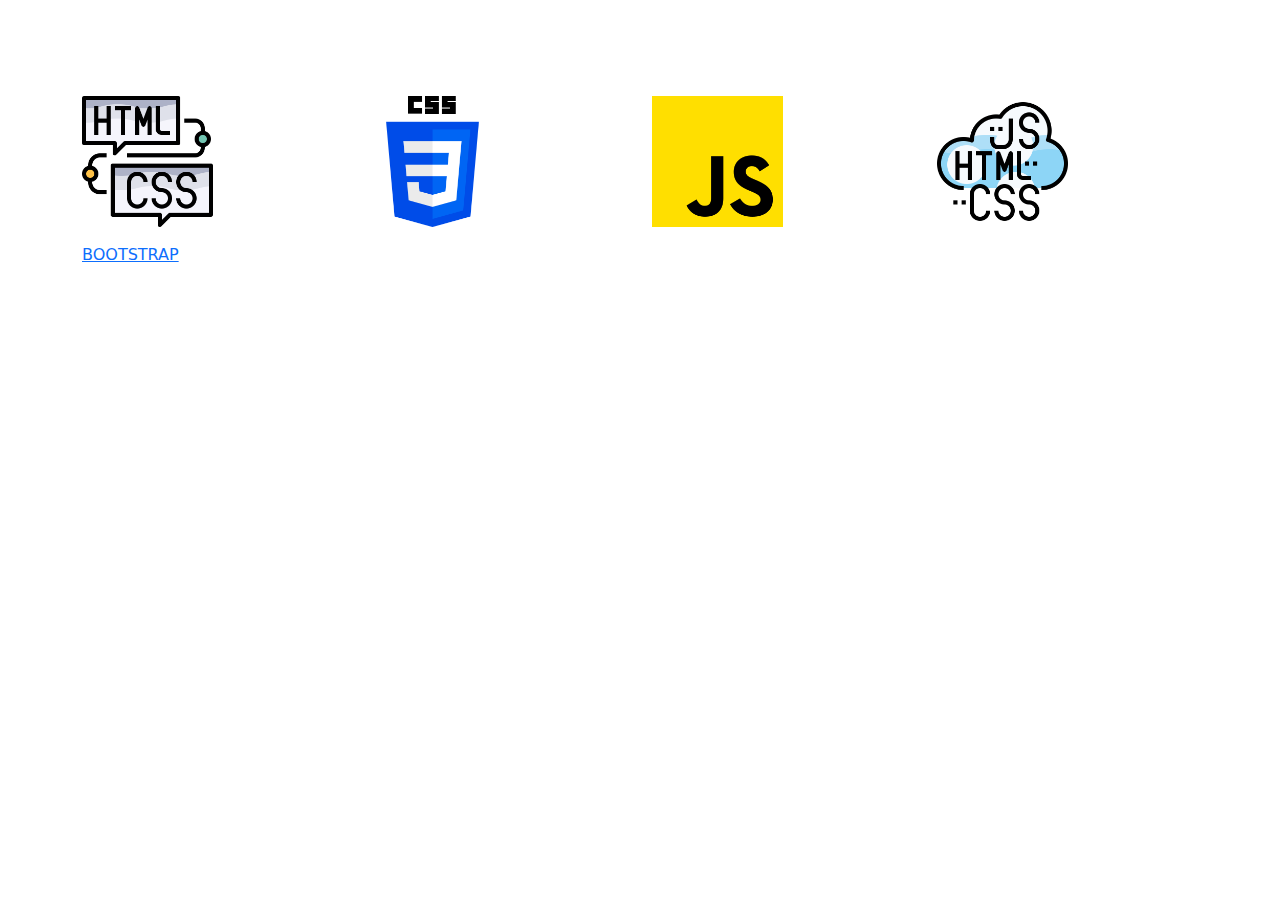
<file: index.html>
<!DOCTYPE html>
<html lang="en">
<head>
  <meta charset="UTF-8">
  <meta name="viewport" content="width=device-width, initial-scale=1.0">
  <title>Codigos e estilizações</title>
  <link rel="stylesheet" href="assets/css/style.css">
  <link href="https://cdn.jsdelivr.net/npm/bootstrap@5.3.3/dist/css/bootstrap.min.css" rel="stylesheet" integrity="sha384-QWTKZyjpPEjISv5WaRU9OFeRpok6YctnYmDr5pNlyT2bRjXh0JMhjY6hW+ALEwIH" crossorigin="anonymous">
</head>
<body>
  <div class="container">
    <div class="row">
      <div class="col-3">
        <a href="./html-css/index.html">
          <img src="./assets/img/codificacao.png" alt="">
        </a>
      </div>

      <div class="col-3">
        <a href="./css/index.html">
          <img src="./assets/img/css-3.png" alt="">
        </a>
      </div>

      <div class="col-3">
        <a href="./js/index.html">
          <img src="./assets/img/js.png" alt=""> 
        </a>
      </div>

      <div class="col-3">
        <a href="./html-css-js/index.html">
          <img src="./assets/img/html-css-js.png" alt="">
        </a>
      </div>
    </div>
    <a href="./bootstrap/index.html">BOOTSTRAP</a>

    <div class="row">
    </div>
    
  </div>  
</body>
</html>
</file>
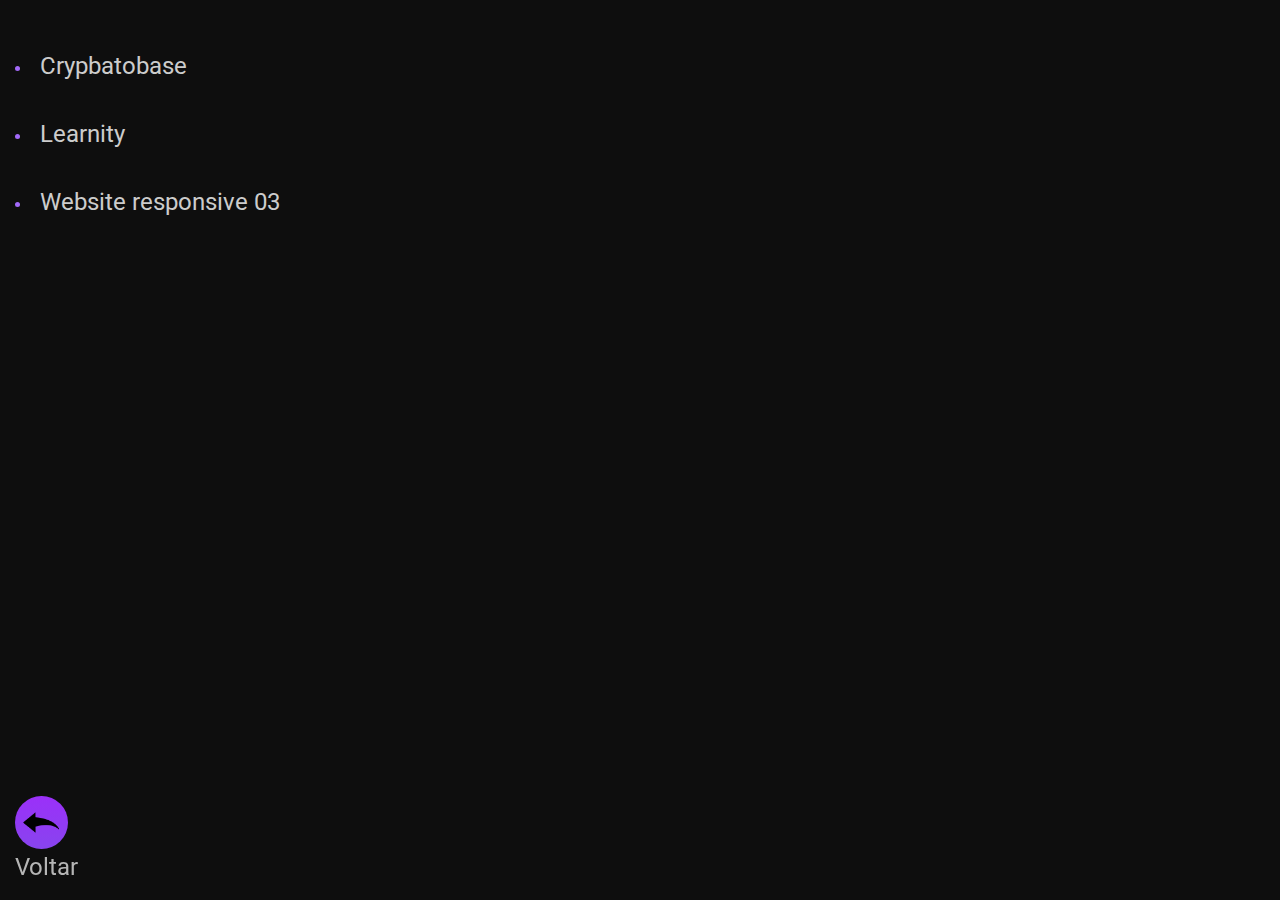
<file: bootstrap/index.html>
<!DOCTYPE html>
<html lang="en">

<head>
  <meta charset="UTF-8" />
  <meta name="viewport" content="width=device-width, initial-scale=1.0" />
  <title>Bootstrap</title>
  <link rel="stylesheet" href="https://cdn.jsdelivr.net/npm/bootstrap@5.3.3/dist/css/bootstrap.min.css" />
  <link rel="stylesheet" href="style.css" />
  <link rel="stylesheet" href="./back.css">
</head>

<body>
  <div class="back">
    <a href="../index.html">
      <img src="./img/setas-pretas-para-a-esquerda.png" alt="">
    </a>
    <span>Voltar</span>
  </div>

  <ul class="links_list">
    <li class="link_list">
      <a href="./Website01/index.html">Crypbatobase</a>

    </li>
    <li class="link_list">
      <a href="./Website02/index.html" target="_blank" rel="noopener noreferrer">Learnity</a>
    </li>
    <li class="link_list">
      <a href="./Website03/index.html">Website responsive 03</a>
    </li>
  </ul>



  <script src="https://cdn.jsdelivr.net/npm/bootstrap@5.3.3/dist/js/bootstrap.bundle.min.js
  "></script>
</body>

</html>

<!-- ******************************

https://www.youtube.com/watch?v=nS_Ht0lT-uQ&list=PLEGWy2sQ80YvomOWLuUvsILbu7EmQ1V5R&index=4

************************* -->
</file>
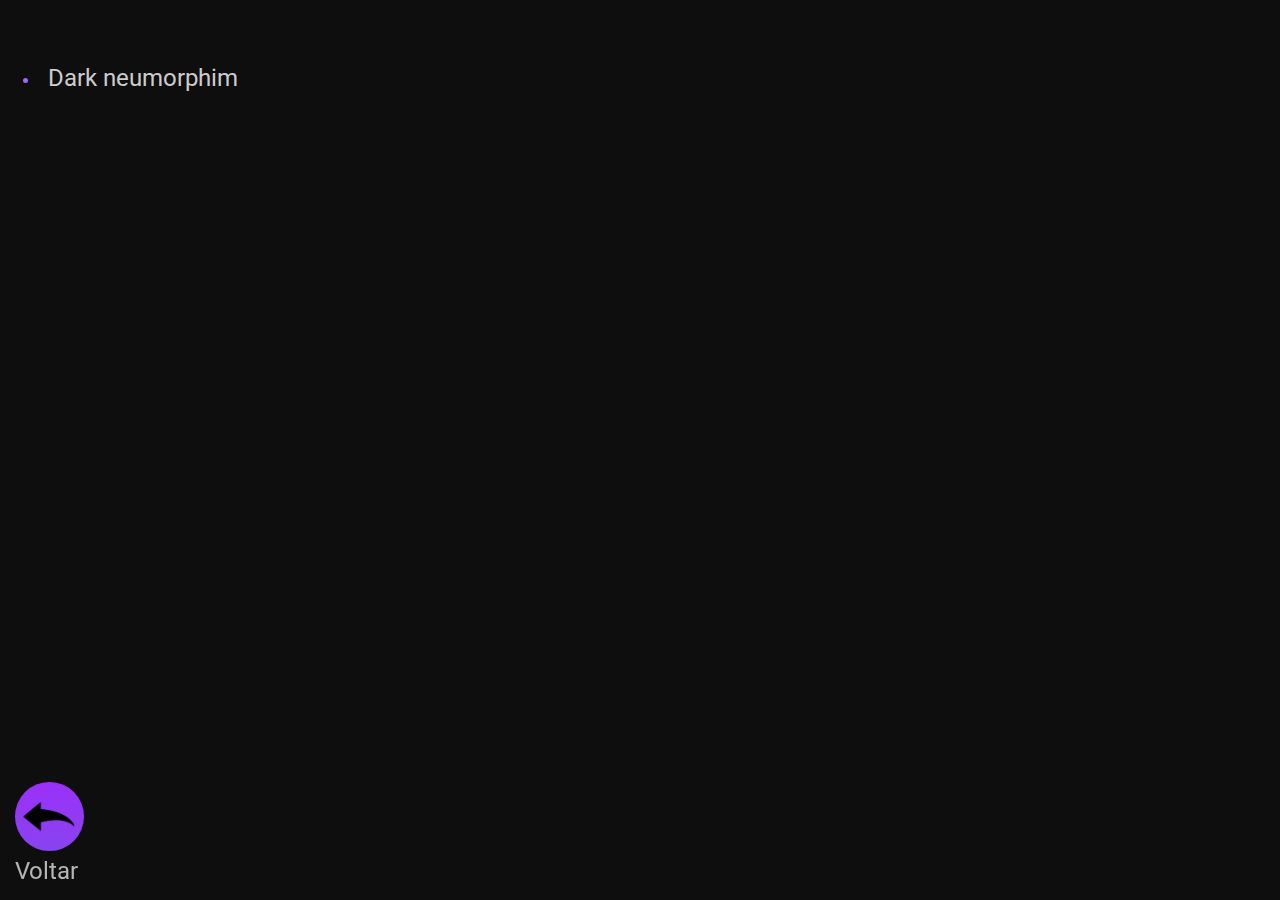
<file: css/index.html>
<!DOCTYPE html>
<html lang="en">
<head>
  <meta charset="UTF-8">
  <meta name="viewport" content="width=device-width, initial-scale=1.0">
  <title>CSS</title>
  <link rel="stylesheet" href="./back.css">
  <link rel="stylesheet" href="style.css">
</head>
<body>
  <div class="back">
    <a href="../index.html">
      <img src="./img/setas-pretas-para-a-esquerda.png" alt="">
    </a>
    <span>Voltar</span>
  </div>

  <ul class="links_list">
    <li class="link_list">
      <a href="./dark_neumorphism_card_hover_effect/index.html">
        Dark neumorphim
      </a>
    </li>
  </ul>

  
</body>
</html>
</file>
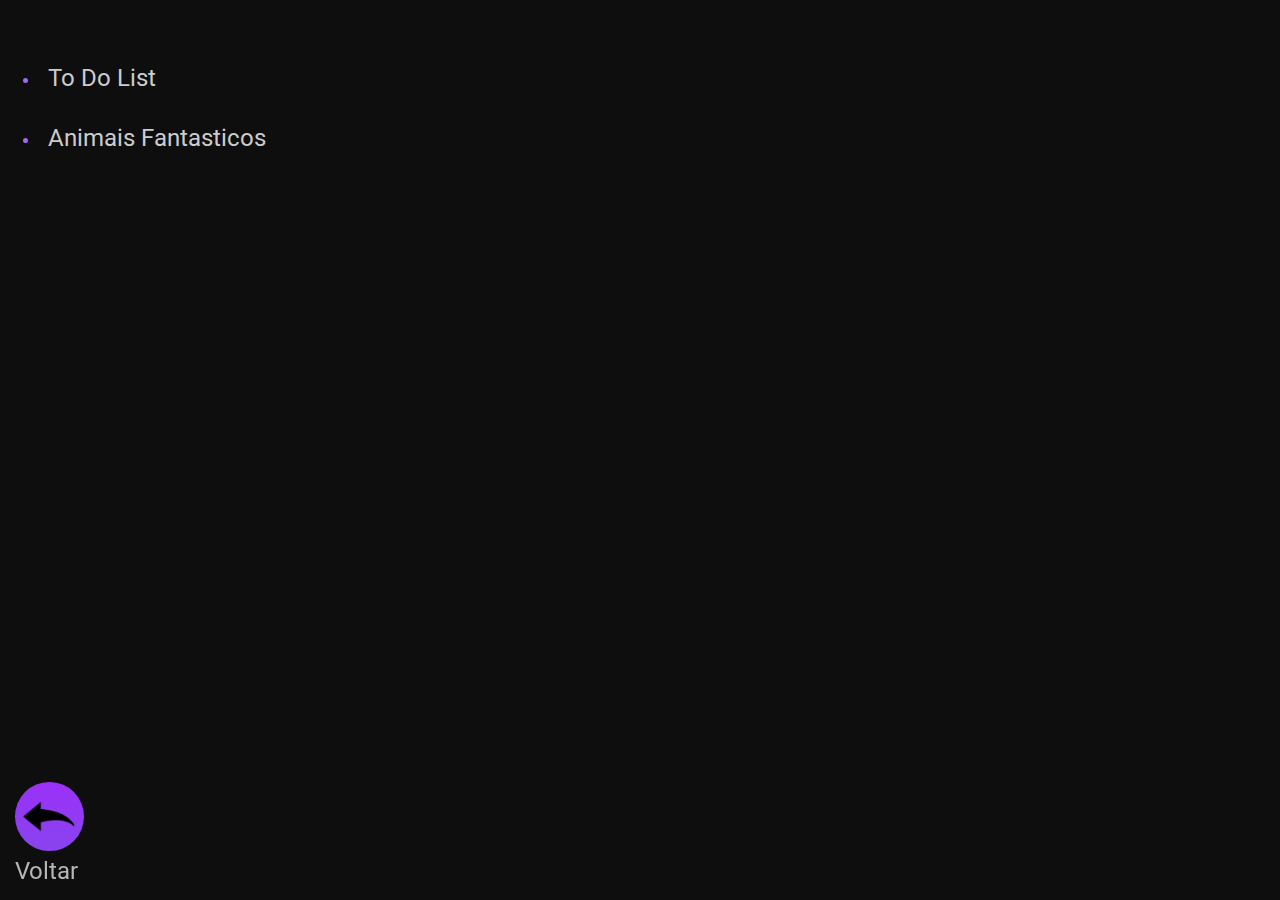
<file: html-css-js/index.html>
<!DOCTYPE html>
<html lang="en">

<head>
  <meta charset="UTF-8">
  <meta name="viewport" content="width=device-width, initial-scale=1.0">
  <title>HTML CSS JS</title>
  <link rel="stylesheet" href="style.css">
  <link rel="stylesheet" href="./back.css">
</head>

<body>
  <div class="back">
    <a href="../index.html">
      <img src="./img/setas-pretas-para-a-esquerda.png" alt="">
    </a>
    <span>Voltar</span>
  </div>

  <ul class="links_list">
    <li class="link_list">
      <a href="./ToDoList-js/index.html">
        To Do List
      </a>
    </li>

    <li class="link_list">
      <a href="./Animais-Fantasticos/index.html">
        Animais Fantasticos
      </a>
    </li>
  </ul>

</body>

</html>
</file>
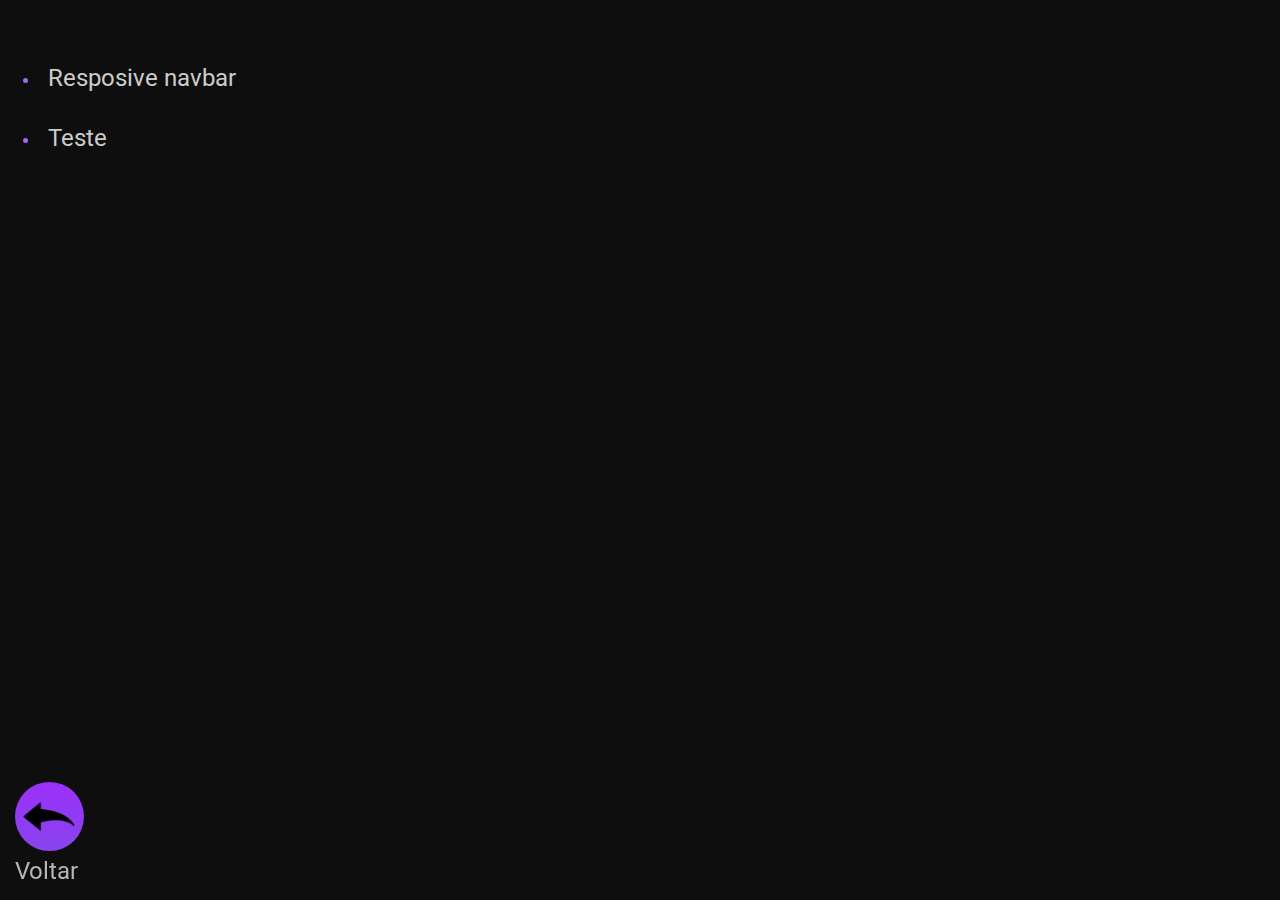
<file: html-css/index.html>
<!DOCTYPE html>
<html lang="en">
<head>
  <meta charset="UTF-8">
  <meta name="viewport" content="width=device-width, initial-scale=1.0">
  <title>HTML e CSS </title>
  <link rel="stylesheet" href="../assets/css/back.css">
  <link rel="stylesheet" href="style.css">
</head>
<body>
  <div class="back">
    <a href="../index.html">
      <img src="./img/setas-pretas-para-a-esquerda.png" alt="">
    </a>
    <span>Voltar</span>
  </div>

  <ul class="links_list">
    <li class="link_list">
      <a href="./responsive_navbar_01/index.html">
        Resposive navbar
      </a>
    </li>

    <li class="link_list">
      <a href="">
        Teste
      </a>
    </li>
  </ul>
</body>
</html>
</file>
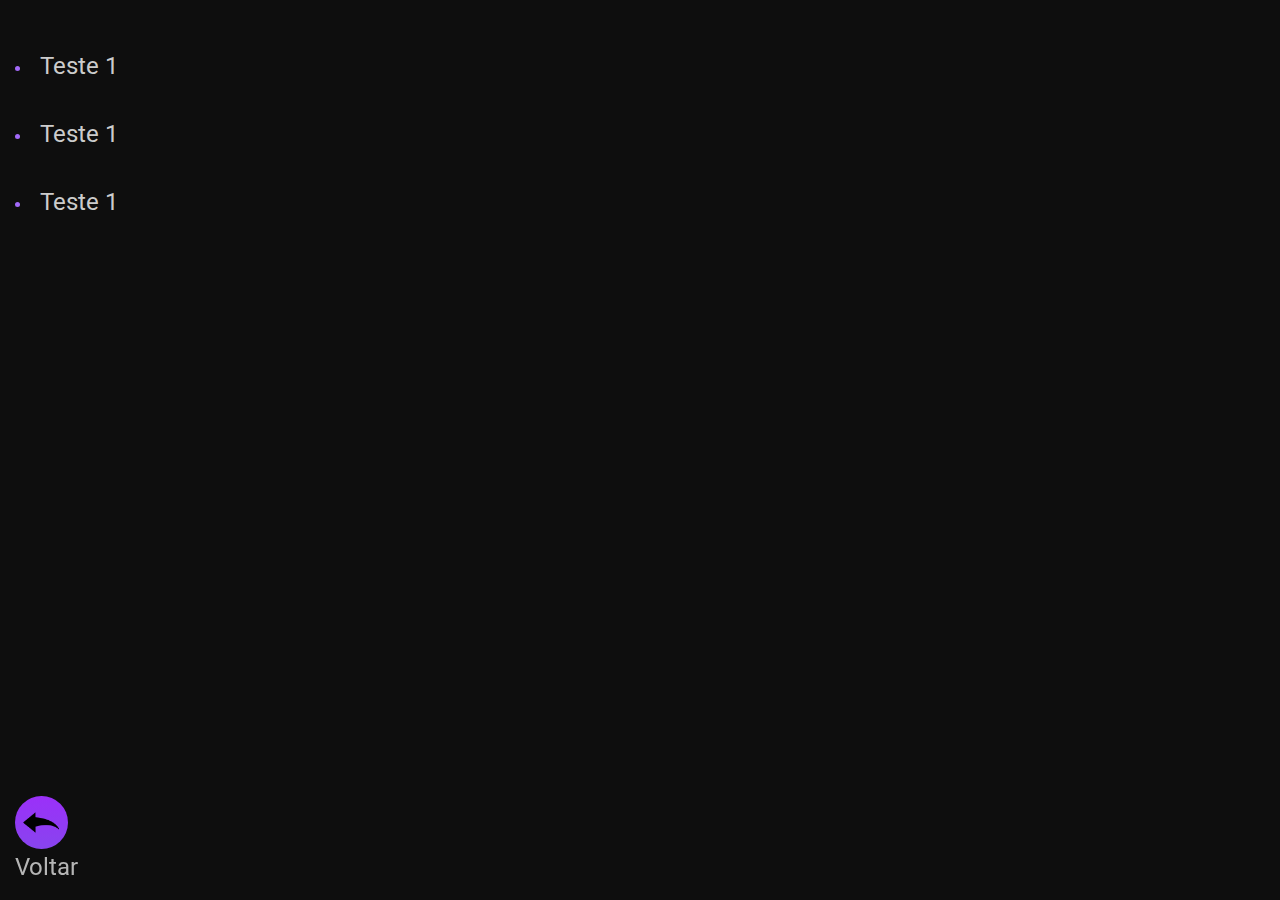
<file: js/index.html>
<!DOCTYPE html>
<html lang="en">

<head>
  <meta charset="UTF-8" />
  <meta name="viewport" content="width=device-width, initial-scale=1.0" />
  <title>JavaScript</title>
  <link rel="stylesheet" href="https://cdn.jsdelivr.net/npm/bootstrap@5.3.3/dist/css/bootstrap.min.css" />
  <link rel="stylesheet" href="style.css" />
  <link rel="stylesheet" href="./back.css">
</head>

<body>
  <div class="back">
    <a href="../index.html">
      <img src="./img/setas-pretas-para-a-esquerda.png" alt="">
    </a>
    <span>Voltar</span>
  </div>

  <ul class="links_list">
    <li class="link_list">
      <a href="#">Teste 1</a>

    </li>
    <li class="link_list">
      <a href="#">Teste 1</a>
    </li>
    <li class="link_list">
      <a href="#">Teste 1</a>
    </li>
  </ul>



  <script src="https://cdn.jsdelivr.net/npm/bootstrap@5.3.3/dist/js/bootstrap.bundle.min.js
  "></script>
</body>

</html>

<!-- ******************************

https://www.youtube.com/watch?v=nS_Ht0lT-uQ&list=PLEGWy2sQ80YvomOWLuUvsILbu7EmQ1V5R&index=4

************************* -->
</file>
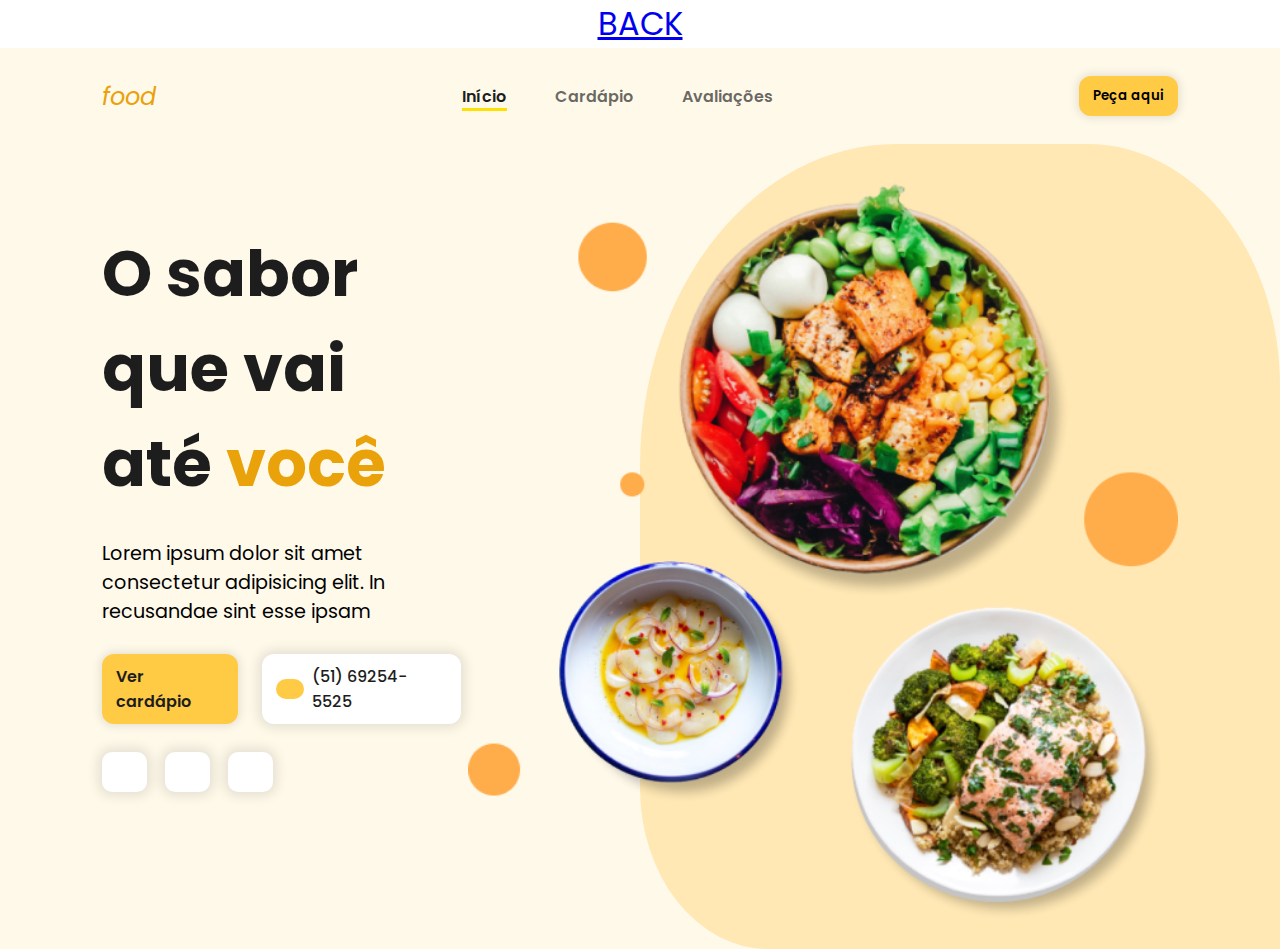
<file: page_responsiva_html_css_js(jquery)/index.html>
<!DOCTYPE html>
<html lang="pt-br">
<head>
  <meta charset="UTF-8">
  <meta name="viewport" content="width=device-width, initial-scale=1.0">
  <link rel="stylesheet" href="https://cdnjs.cloudflare.com/ajax/libs/font-awesome/6.5.2/css/all.min.css" integrity="sha512-SnH5WK+bZxgPHs44uWIX+LLJAJ9/2PkPKZ5QiAj6Ta86w+fsb2TkcmfRyVX3pBnMFcV7oQPJkl9QevSCWr3W6A==" crossorigin="anonymous" referrerpolicy="no-referrer" />

  <link rel="stylesheet" href="./back.css">

  <script src="https://cdnjs.cloudflare.com/ajax/libs/jquery/3.7.1/jquery.min.js" integrity="sha512-v2CJ7UaYy4JwqLDIrZUI/4hqeoQieOmAZNXBeQyjo21dadnwR+8ZaIJVT8EE2iyI61OV8e6M8PP2/4hpQINQ/g==" crossorigin="anonymous" referrerpolicy="no-referrer"></script>

  <title>Landing page</title>
  <link rel="stylesheet" href="./src/styles/style.css">
  <link rel="stylesheet" href="./src/styles/header.css">
  <link rel="stylesheet" href="./src/styles/home.css">

</head>
<body>
  <div id="voltar">
    <a href="../index.html">BACK</a>
  </div>

  <header>
    <nav id="navbar">
      <i class="fa-solid fa-burger" id="nav_logo">food</i>

      <ul id="nav_list">
        <li class="nav-item active">
          <a href="#home">Início</a>
        </li>
        <li class="nav-item">
          <a href="#home">Cardápio</a>
        </li>
        <li class="nav-item">
          <a href="#testimonials">Avaliações</a>
        </li>
      </ul>

      <button class="btn-default">
        Peça aqui
      </button>

      <button id="mobile_btn">
        <i class="fa-solid fa-bars"></i>
      </button>
    </nav>

    <div id="mobile_menu">
      <ul id="mobile_nav_list">
        <li class="nav-item">
          <a href="#home">Início</a>
        </li>
        <li class="nav-item">
          <a href="#home">Cardápio</a>
        </li>
        <li class="nav-item">
          <a href="#testimonials">Avaliações</a>
        </li>
      </ul>

      <button class="btn-default">
        Peça aqui
      </button>
    </div>
  </header>

  <main id="content">
    <section id="home">
      <div class="shape"></div>
      <div id="cta">
        <h1 class="title">
          O sabor que vai até 
          <span>você</span>
       </h1>

       <p class="description">
        Lorem ipsum dolor sit amet consectetur adipisicing elit. In recusandae sint esse ipsam  
       </p>

       <div id="cta_buttons">
        <a href="#" class="btn-default">
          Ver cardápio
        </a>

        <a href="tel:+5555555" id="phone_button">
          <button class="btn-default">
            <i class="fa-solid fa-phone"></i>
          </button>
          (51) 69254-5525
        </a>
       </div>

       <div class="social-media-buttons">
        <a href="#">
          <i class="fa-brands fa-whatsapp"></i>
        </a>
        <a href="#">
          <i class="fa-brands fa-instagram"></i>
        </a>
        <a href="#">
          <i class="fa-brands fa-facebook"></i>
        </a>
       </div>
      </div>

      <div id="banner">
        <img src="./src/img/hero.png" alt="">
      </div>
    </section>
  </main>

  <script src="./src/javascript/script.js"></script>
</body>
</html>
<!--  

https://www.youtube.com/watch?v=8V3mw1w6h0U&list=PLe0WQ80ni9oT3wthXFT6u8C2ZLgtkl2oO&index=4

41 min

-->
</file>
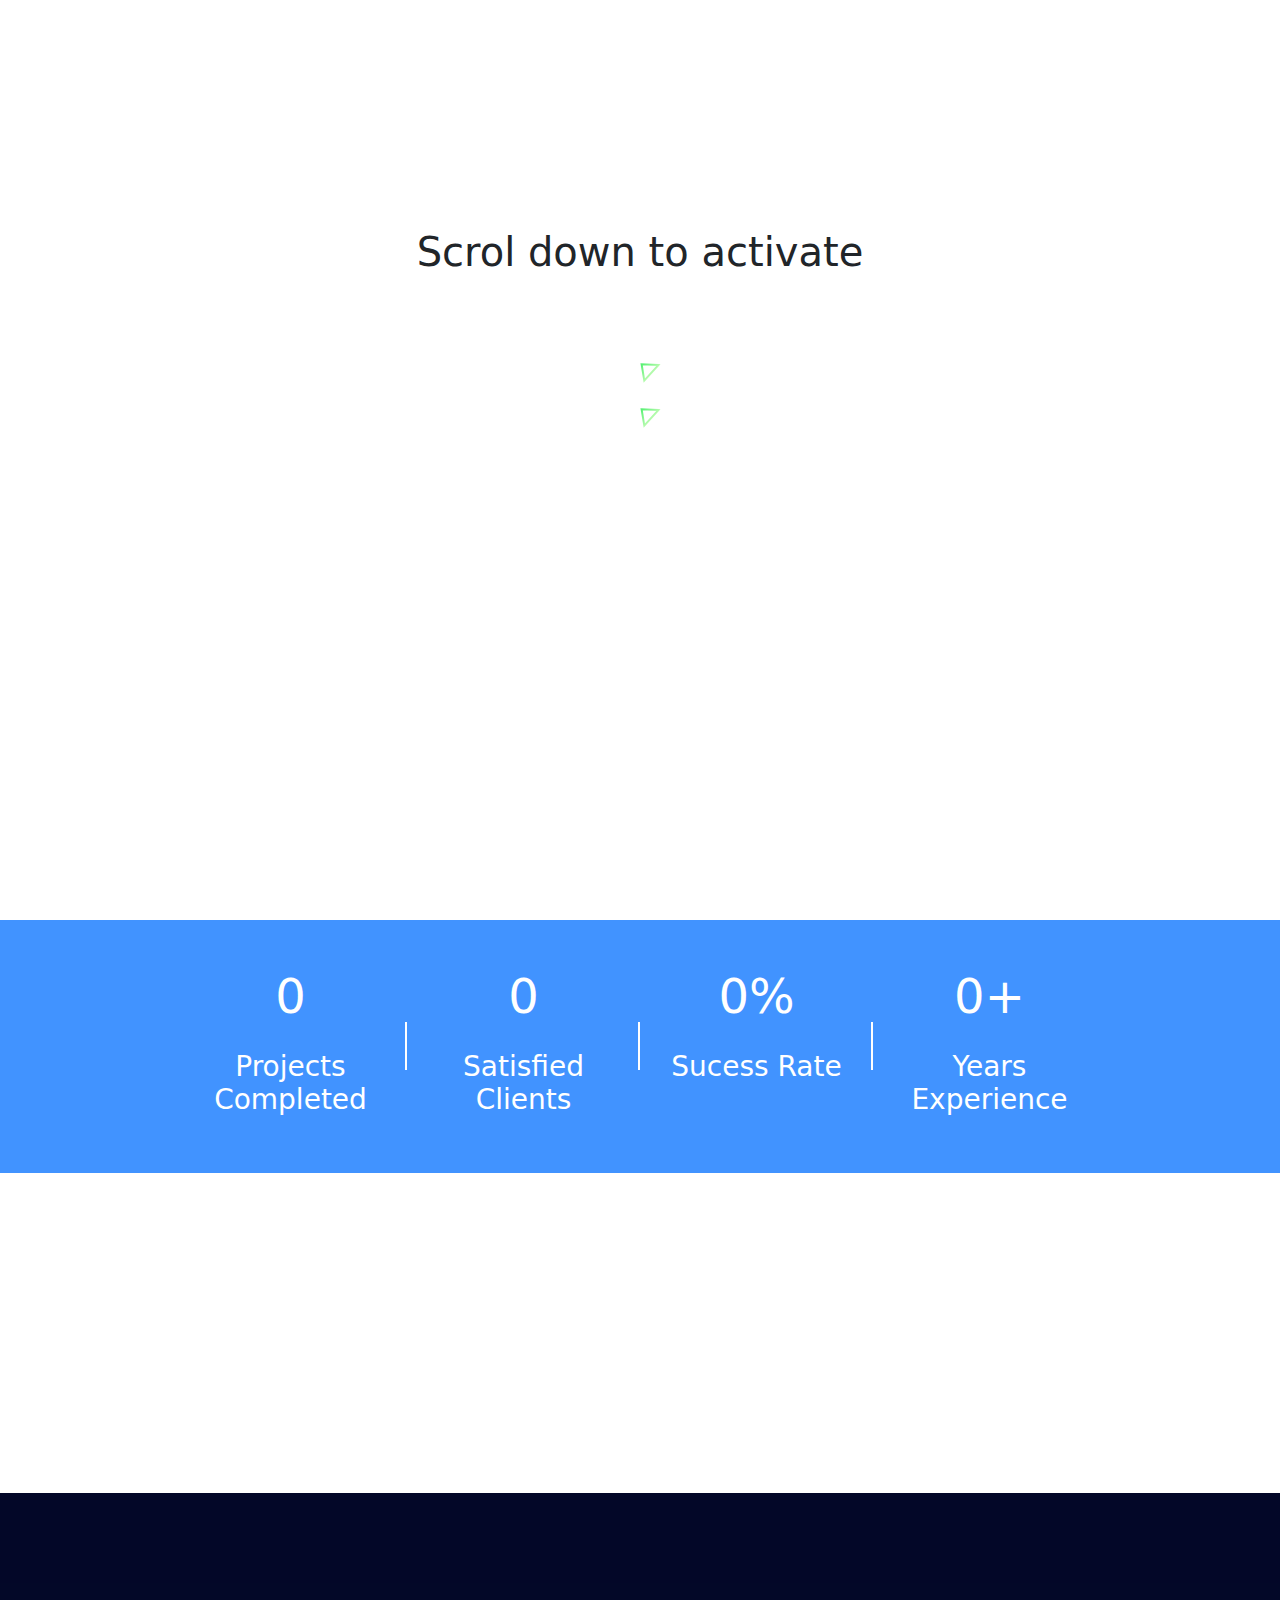
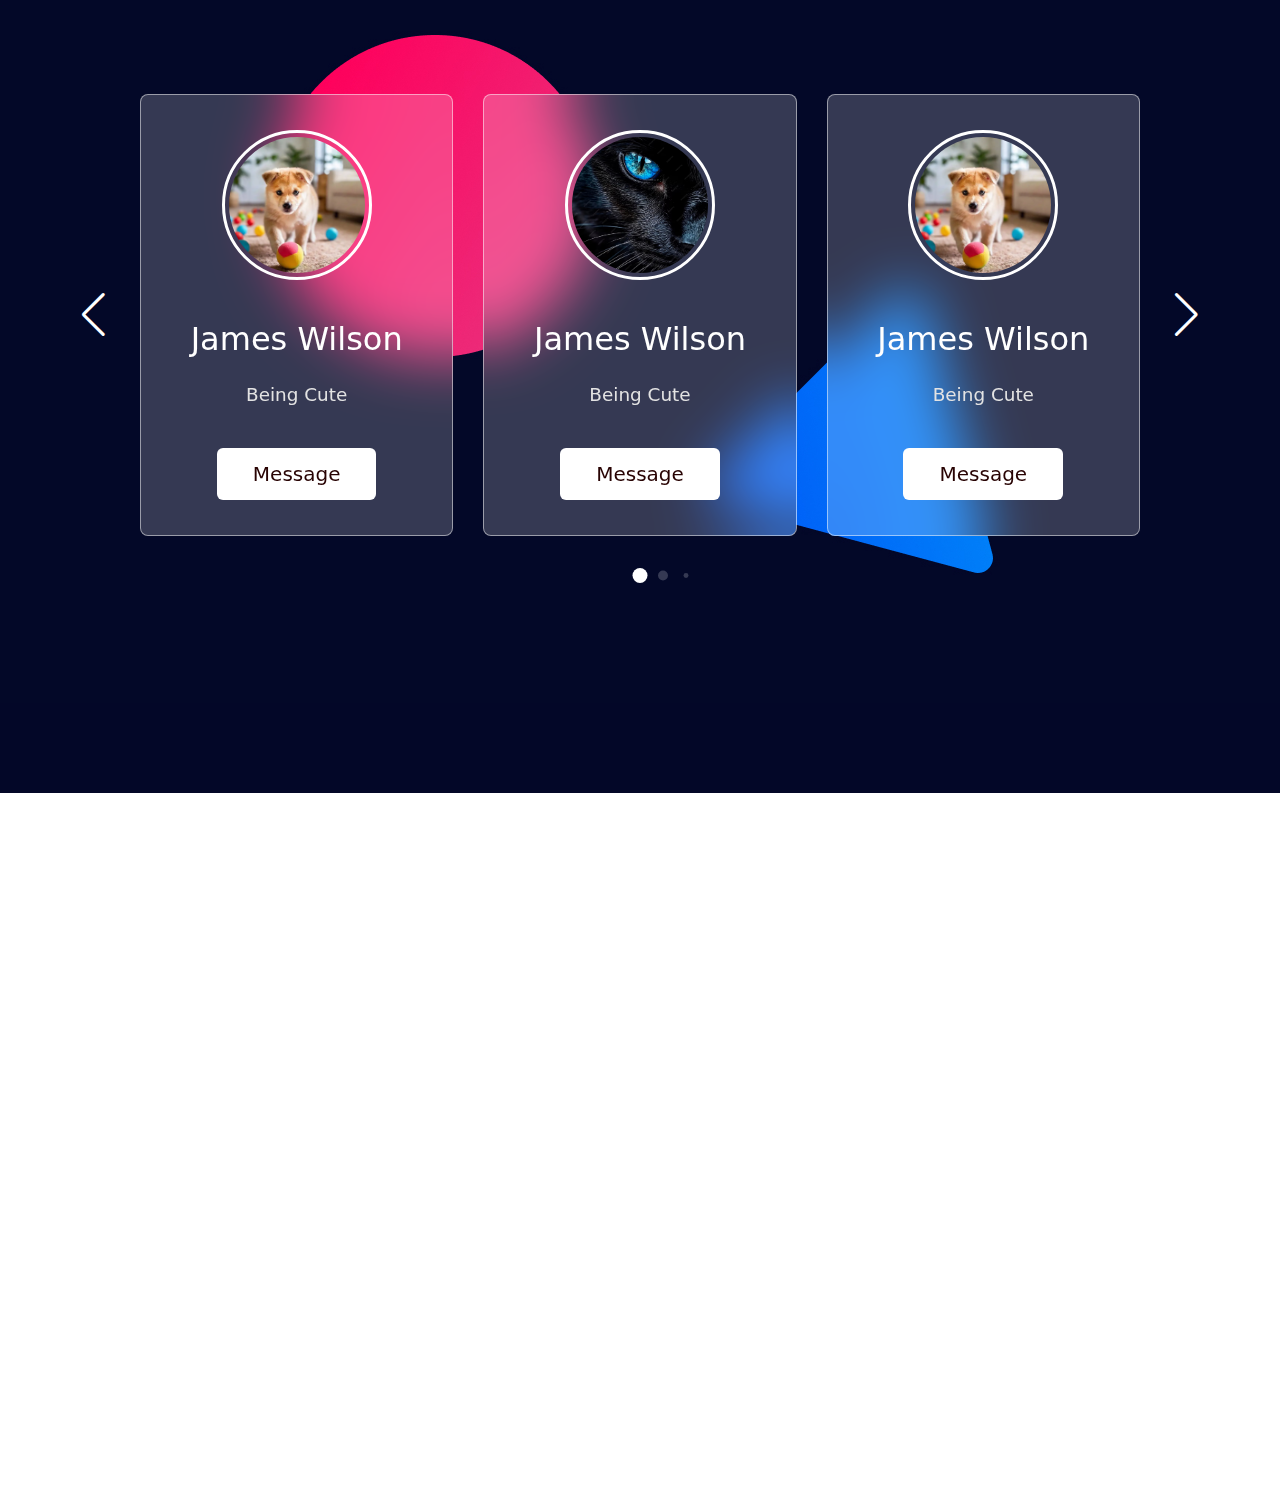
<file: rebecateste/index.html>
<!DOCTYPE html>
<html lang="en">

<head>
  <meta charset="UTF-8">
  <meta name="viewport" content="width=device-width, initial-scale=1.0">
  <title>topo responsivo</title>
</head>
<link href="https://cdn.jsdelivr.net/npm/bootstrap@5.3.3/dist/css/bootstrap.min.css" rel="stylesheet"
  integrity="sha384-QWTKZyjpPEjISv5WaRU9OFeRpok6YctnYmDr5pNlyT2bRjXh0JMhjY6hW+ALEwIH" crossorigin="anonymous">
<link rel="stylesheet" href="style.css">

<link rel="preconnect" href="https://fonts.googleapis.com">
<link rel="preconnect" href="https://fonts.gstatic.com" crossorigin>
<link
  href="https://fonts.googleapis.com/css2?family=Montserrat:ital,wght@0,100..900;1,100..900&family=Roboto:ital,wght@0,100;0,300;0,400;0,500;0,700;0,900;1,100;1,300;1,400;1,500;1,700;1,900&display=swap"
  rel="stylesheet">

<!-- Linking SwiperJS CSS -->
<link rel="stylesheet" href="https://cdn.jsdelivr.net/npm/swiper@11/swiper-bundle.min.css" />

<!-- JS SCRIPT -->
<script defer src="./assets/js/script.js"></script>



<body>

  <section class="slider pt-5 ">
    <div class="wrapper">
      <div class="item item1"></div>
      <div class="item item2"></div>
      <div class="item item3"></div>
      <div class="item item4"></div>
      <div class="item item5"></div>
      <div class="item item6"></div>
      <div class="item item7"></div>
      <div class="item item8"></div>
    </div>
  </section>

  <section class="shapes">
    <div>
      <div class="shape1"><img src="assets/img/shape/1.svg" alt="image"></div>
      <div class="shape2"><img src="assets/img/shape/1.svg" alt="image"></div>
    </div>
  </section>

  <section class="animation-numbers">
    <div class="title-numbers">
      <h1 class="text-center mb-1">Scrol down to activate</h1>
    </div>
    <div style="min-height: 40em;"></div>
    <div class="counters">
      <div>
        <div class="counter">
          <h1><span data-count="156">0</span></h1>
          <h3>Projects Completed</h3>
        </div>

        <div class="counter">
          <h1><span data-count="127">0</span></h1>
          <h3>Satisfied Clients</h3>
        </div>

        <div class="counter">
          <h1><span data-count="91">0</span>%</h1>
          <h3>Sucess Rate</h3>
        </div>

        <div class="counter">
          <h1><span data-count="30">0</span>+</h1>
          <h3>Years Experience</h3>
        </div>
      </div>
    </div>

    <div style="min-height:20em;"></div>


  </section>

  <section id="carrossel">
    <div class="container swiper">
      <div class="slider-wrapper">
        <div class="card-list swiper-wrapper">

          <div class="card-item swiper-slide">
            <img src="./assets/img/caozinho-fofo.jpg" alt="cute puppy" class="user-image">
            <h2 class="user-name">James Wilson</h2>
            <p class="user-profession">Being Cute</p>
            <button class="message-button">Message</button>
          </div>

          <div class="card-item swiper-slide">
            <img src="./assets/img/black-cat-blue-eyes.avif" alt="cute puppy" class="user-image">
            <h2 class="user-name">James Wilson</h2>
            <p class="user-profession">Being Cute</p>
            <button class="message-button">Message</button>
          </div>

          <div class="card-item swiper-slide">
            <img src="./assets/img/caozinho-fofo.jpg" alt="cute puppy" class="user-image">
            <h2 class="user-name">James Wilson</h2>
            <p class="user-profession">Being Cute</p>
            <button class="message-button">Message</button>
          </div>

          <div class="card-item swiper-slide">
            <img src="./assets/img/caozinho-fofo.jpg" alt="cute puppy" class="user-image">
            <h2 class="user-name">James Wilson</h2>
            <p class="user-profession">Being Cute</p>
            <button class="message-button">Message</button>
          </div>

          <div class="card-item swiper-slide">
            <img src="./assets/img/caozinho-fofo.jpg" alt="cute puppy" class="user-image">
            <h2 class="user-name">James Wilson</h2>
            <p class="user-profession">Being Cute</p>
            <button class="message-button">Message</button>
          </div>

          <div class="card-item swiper-slide">
            <img src="./assets/img/caozinho-fofo.jpg" alt="cute puppy" class="user-image">
            <h2 class="user-name">James Wilson</h2>
            <p class="user-profession">Being Cute</p>
            <button class="message-button">Message</button>
          </div>

          <div class="card-item swiper-slide">
            <img src="./assets/img/caozinho-fofo.jpg" alt="cute puppy" class="user-image">
            <h2 class="user-name">James Wilson</h2>
            <p class="user-profession">Being Cute</p>
            <button class="message-button">Message</button>
          </div>

          <div class="card-item swiper-slide">
            <img src="./assets/img/caozinho-fofo.jpg" alt="cute puppy" class="user-image">
            <h2 class="user-name">James Wilson</h2>
            <p class="user-profession">Being Cute</p>
            <button class="message-button">Message</button>
          </div>

          <div class="card-item swiper-slide">
            <img src="./assets/img/caozinho-fofo.jpg" alt="cute puppy" class="user-image">
            <h2 class="user-name">James Wilson</h2>
            <p class="user-profession">Being Cute</p>
            <button class="message-button">Message</button>
          </div>

          <div class="card-item swiper-slide">
            <img src="./assets/img/caozinho-fofo.jpg" alt="cute puppy" class="user-image">
            <h2 class="user-name">James Wilson</h2>
            <p class="user-profession">Being Cute</p>
            <button class="message-button">Message</button>
          </div>

        </div>

        <div class="swiper-pagination"></div>
        <div class="swiper-slide-button swiper-button-prev"></div>
        <div class="swiper-slide-button swiper-button-next"></div>
      </div>
    </div>
  </section>

  <section class="background-animation-1">
    <!-- 
    Link for the background 
    https://github.com/VincentGarreau/particles.js/ -->
    <div id="particles-js" class="
    ">
    </div>
  </section>

  <section class="imagem-destorcida d-flex justify-content-center pb-5">
    <!-- <img src="./assets/img/black-cat-blue-eyes.avif"> -->
  </section>

  <!-- JS SWIPER -->
  <script src="https://cdn.jsdelivr.net/npm/swiper@11/swiper-bundle.min.js"></script>

  <script src="https://cdn.jsdelivr.net/npm/bootstrap@5.3.3/dist/js/bootstrap.bundle.min.js"
    integrity="sha384-YvpcrYf0tY3lHB60NNkmXc5s9fDVZLESaAA55NDzOxhy9GkcIdslK1eN7N6jIeHz"
    crossorigin="anonymous"></script>
  <script src="./assets/js/particles.js"></script>
  <script src="./assets/js/app.js"></script>
  <script src="./assets/js/iniciarSwiper.js"></script>
</body>

</html>
</file>
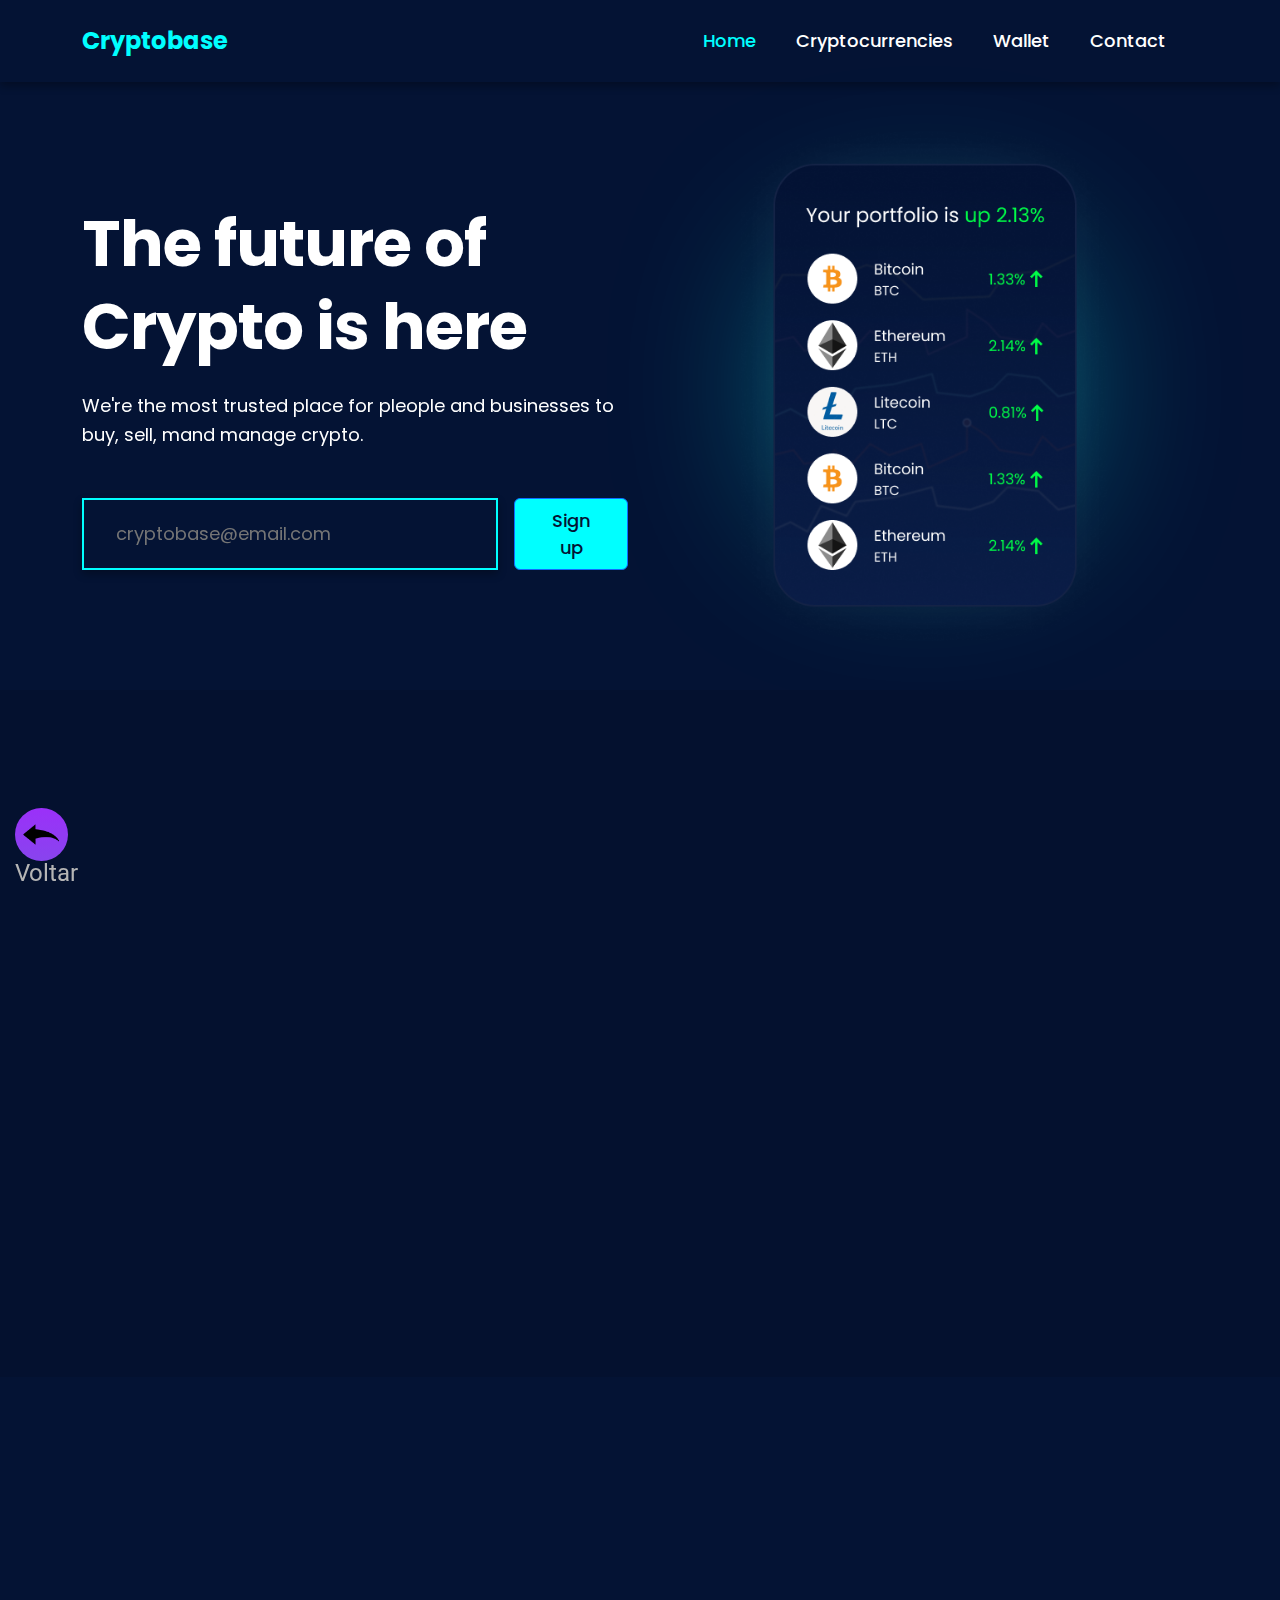
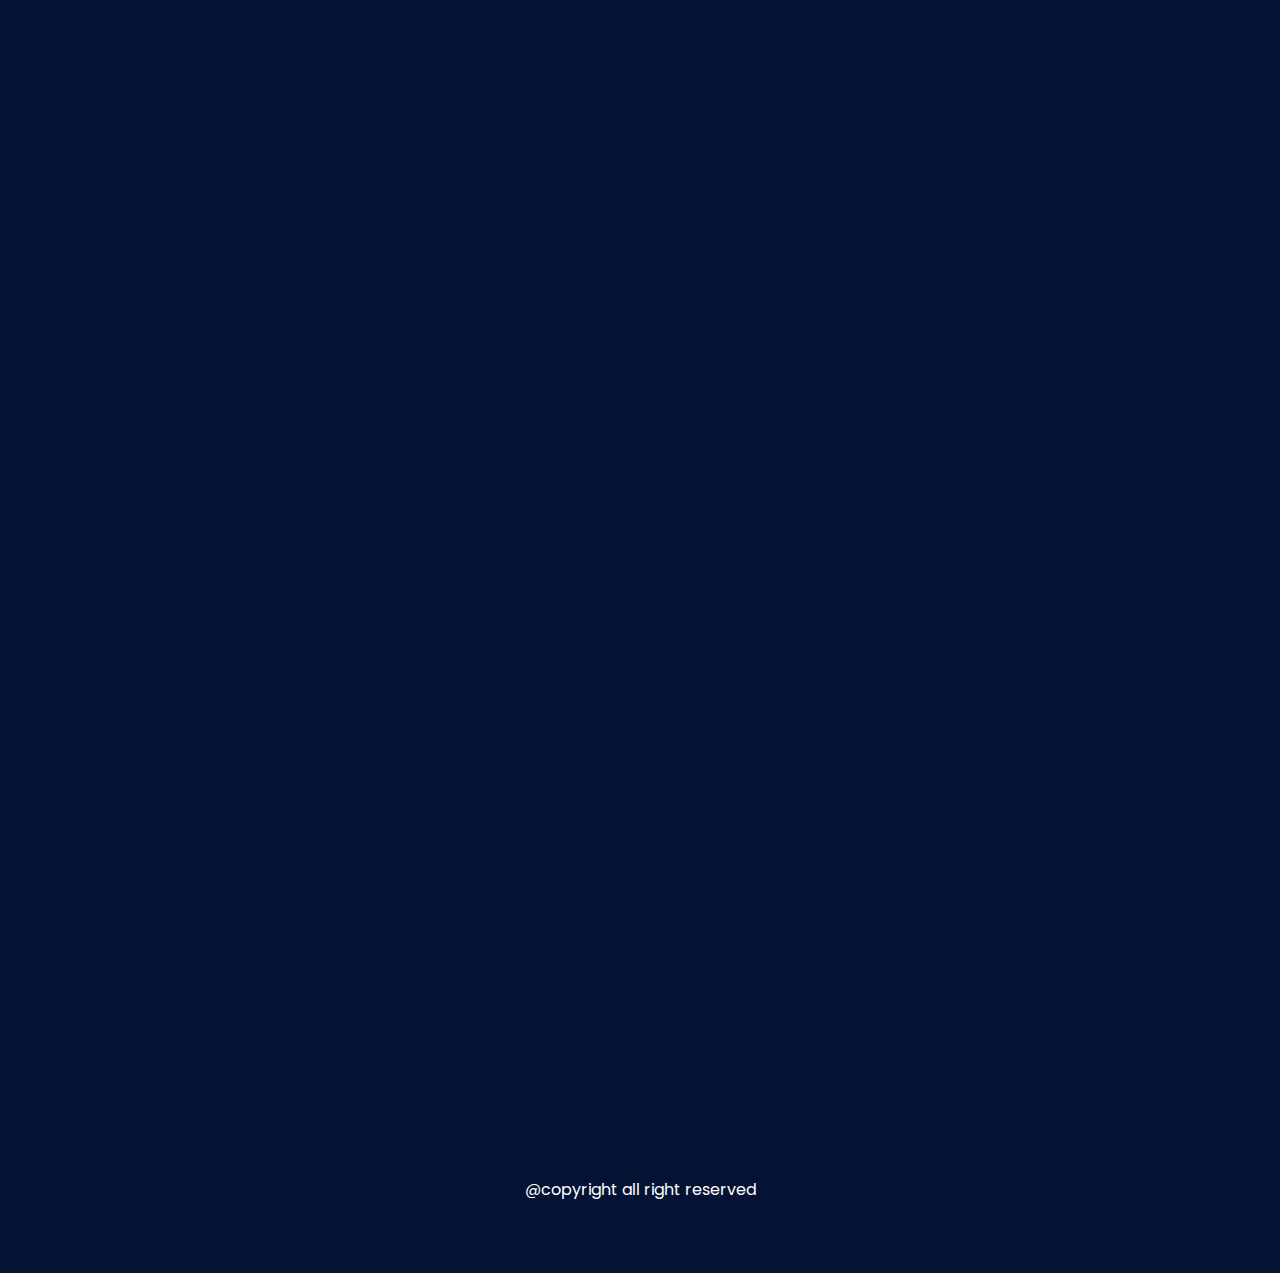
<file: bootstrap/Website01/index.html>
<!DOCTYPE html>
<html lang="en">

<head>
  <meta charset="UTF-8">
  <meta name="viewport" content="width=device-width, initial-scale=1.0">
  <title>Cryptobase</title>
  <!-- Google Fonts -->
  <link rel="preconnect" href="https://fonts.googleapis.com">
  <link rel="preconnect" href="https://fonts.gstatic.com" crossorigin>
  <link
    href="https://fonts.googleapis.com/css2?family=Poppins:ital,wght@0,100;0,200;0,300;0,400;0,500;0,600;0,700;0,800;0,900;1,100;1,200;1,300;1,400;1,500;1,600;1,700;1,800;1,900&display=swap"
    rel="stylesheet">

  <!-- Bootstrap CDN -->
  <link rel="stylesheet" href="	https://cdn.jsdelivr.net/npm/bootstrap@5.3.3/dist/css/bootstrap.min.css">

  <link rel="stylesheet" href="./back.css">
  <link rel="stylesheet" href="style.css">

  <link href="https://unpkg.com/aos@2.3.1/dist/aos.css" rel="stylesheet">
</head>

<body>
  <div class="back">
    <a href="../index.html">
      <img src="../img/setas-pretas-para-a-esquerda.png" alt="">
    </a>
    <span>Voltar</span>
  </div>

  <header>
    <nav class="navbar navbar-expand-lg">
      <div class="container">
        <a class="navbar-brand fs-4 fw-bold text-primary" href="#">Cryptobase</a>
        <button class="navbar-toggler" type="button" data-bs-toggle="collapse" data-bs-target="#navbarSupportedContent"
          aria-controls="navbarSupportedContent" aria-expanded="false" aria-label="Toggle navigation">
          <span class="navbar-toggler-icon"></span>
        </button>
        <div class="collapse navbar-collapse" id="navbarSupportedContent">
          <ul class="navbar-nav ms-auto mb-2 mb-lg-0">
            <li class="nav-item">
              <a class="nav-link active" aria-current="page" href="#">Home</a>
            </li>
            <li class="nav-item">
              <a class="nav-link" href="#">Cryptocurrencies</a>
            </li>
            <li class="nav-item">
              <a href="#" class="nav-link">Wallet</a>
            </li>
            <li class="nav-item">
              <a href="#" class="nav-link">Contact</a>
            </li>
          </ul>
        </div>
      </div>
    </nav>
  </header>

  <main>
    <section class="hero-section">
      <div class="container">
        <div class="row align-items-center py-5 py-md-3">
          <div class="col-12 col-lg-6 text-center text-md-start" data-aos="zoom-in-right">
            <h1 class="primary-heading">The future of Crypto is here</h1>
            <p>We're the most trusted place for pleople and businesses to buy, sell, mand manage crypto.</p>
            <div class="d-block d-md-flex">
              <input type="text" class="hero-input" placeholder="cryptobase@email.com">
              <button class="btn btn-primary mt-3 mt-md-0">Sign up</button>
            </div>
          </div>
          <div class="col-12 col-lg-6">
            <div class="bg-dog  position-relative">
              <img data-aos="zoom-in-left" src="./assets/image-1.png" alt="" class="hero-img d-block mx-auto">
              <div class="bg-overlay"> </div>
            </div>
          </div>
        </div>
      </div>
    </section>

    <section class="bg-darkblue py-5">
      <div class="container">
        <div class="row py-5 align-items-center">
          <div class="col-12 col-lg-5">
            <h2 class="secondary-heading" data-aos="fade-up">
              Dive into Bitcoin, Ethereum and Dogecoin
            </h2>
            <p class="mb-4" data-aos="fade-up" data-aos-duaration="500">Dive into Bitcoin, Ethereum, and Dogecoin</p>
            <button class="btn btn-primary" data-aos="fade-up" data-aos-duaration="500">Explore All Assets</button>
          </div>
          <div class="col-12 col-lg-7 mt-5 mt-lg-0">
            <div class="row gx-4 gy-4">
              <div class="col-6 col-lg-4" data-aos="fade-up" data-aos-duaration="300">
                <div class="card p-3">
                  <img src="./assets/bitcoin.png" alt="" class="wallet-image">
                  <h3 class="fs-5 fw-bold mb-0 pt-3 pb-1">Bitcoin</h3>
                  <h6 class="fs-4 lead pt-0 mt-0 mb-3">$4,241,582.17</h6>
                  <div class="d-flex text-success">
                    <p class="fs-3 me-1">&uarr;</p>
                    <p class="fs-3 pt-1">0.59%</p>
                  </div>
                </div>
              </div>
              <div class="col-6 col-lg-4" data-aos="fade-up" data-aos-duaration="500">
                <div class="card p-3">
                  <img src="./assets/eth.png" alt="" class="wallet-image">
                  <h3 class="fs-5 fw-bold mb-0 pt-3 pb-1">Ethereum</h3>
                  <h6 class="fs-4 lead pt-0 mt-0 mb-3">$245,432.32</h6>
                  <div class="d-flex text-success">
                    <p class="fs-3 me-1">&uarr;</p>
                    <p class="fs-3 pt-1">1.32%</p>
                  </div>
                </div>
              </div>
              <div class="col-6 col-lg-4" data-aos="fade-up" data-aos-duaration="700">
                <div class="card p-3">
                  <img src="./assets/teth.png" alt="" class="wallet-image">
                  <h3 class="fs-5 fw-bold mb-0 pt-3 pb-1">Tether</h3>
                  <h6 class="fs-4 lead pt-0 mt-0 mb-3">$82.88</h6>
                  <div class="d-flex text-success">
                    <p class="fs-3 me-1">&uarr;</p>
                    <p class="fs-3 pt-1">0.09%</p>
                  </div>
                </div>
              </div>
              <div class="col-6 col-lg-4" data-aos="fade-up" data-aos-duaration="900">
                <div class="card p-3">
                  <img src="./assets/solana.png" alt="" class="wallet-image">
                  <h3 class="fs-5 fw-bold mb-0 pt-3 pb-1">Solana</h3>
                  <h6 class="fs-4 lead pt-0 mt-0 mb-3">$8,582.17</h6>
                  <div class="d-flex text-success">
                    <p class="fs-3 me-1">&uarr;</p>
                    <p class="fs-3 pt-1">2.59%</p>
                  </div>
                </div>
              </div>
              <div class="col-6 col-lg-4" data-aos="fade-up" data-aos-duaration="1100">
                <div class="card p-3">
                  <img src="./assets/xrp.png" alt="" class="wallet-image">
                  <h3 class="fs-5 fw-bold mb-0 pt-3 pb-1">XRP</h3>
                  <h6 class="fs-4 lead pt-0 mt-0 mb-3">$45.17</h6>
                  <div class="d-flex text-success">
                    <p class="fs-3 me-1">&uarr;</p>
                    <p class="fs-3 pt-1">2.09%</p>
                  </div>
                </div>
              </div>
              <div class="col-6 col-lg-4" data-aos="fade-up" data-aos-duaration="1300">
                <div class="card p-3">
                  <img src="./assets/usdc.png" alt="" class="wallet-image">
                  <h3 class="fs-5 fw-bold mb-0 pt-3 pb-1">USDC</h3>
                  <h6 class="fs-4 lead pt-0 mt-0 mb-3">$82.17</h6>
                  <div class="d-flex text-success">
                    <p class="fs-3 me-1">&uarr;</p>
                    <p class="fs-3 pt-1">0.09%</p>
                  </div>
                </div>
              </div>
            </div>
          </div>
        </div>
      </div>
    </section>

    <section class="py-5">
      <div class="container">
        <div class="row align-items-center py-5">
          <div class="col-12 col-lg-6">
            <h2 class="secondary-heading" data-aos="fade-up" data-aos-duaration="300">
              Reason to invest in cryptocurrency in 2024
            </h2>
            <ul class="py-2">
              <li class="d-flex mt-3 mb-2" data-aos="fade-up" data-aos-duaration="500">
                <img src="assets/check.png" alt="" class="check">
                <div>
                  <h5 class="fs-5">Buying Bitcoin in legal</h5>
                  <p>
                    Lorem ipsum dolor sit amet consectetur adipisicing elit. Laudantium numquam
                  </p>
                </div>

              </li>
              <li class="d-flex mt-3 mb-2" data-aos="fade-up" data-aos-duaration="700">
                <img src="assets/check.png" alt="" class="check">
                <div>
                  <h5 class="fs-5">Buying Bitcoin in legal</h5>
                  <p>
                    Lorem ipsum dolor sit amet consectetur adipisicing elit. Laudantium numquam
                  </p>
                </div>
              </li>
              <li class="d-flex mt-3 mb-2" data-aos="fade-up" data-aos-duaration="900">
                <img src="assets/check.png" alt="" class="check">
                <div>
                  <h5 class="fs-5">Buying Bitcoin in legal</h5>
                  <p>
                    Lorem ipsum dolor sit amet consectetur adipisicing elit. Laudantium numquam
                  </p>
                </div>
              </li>
            </ul>
          </div>
          <div class="col-12 col-lg-6" data-aos="fade-up" data-aos-duaration="300">
            <div class="position-relative">
              <img src="./assets/image-1.png" alt="" class="img-fluid d-block mx-auto">
              <div class="bg-overlay"></div>
            </div>
          </div>
        </div>
      </div>
    </section>
  </main>


  <footer class="bg-darkblue py-5" data-aos="fade-up" data-aos-duaration="300">
    <div class="container">
      <div class="row py-5 justify-content-between align-items-center">
        <div class="col-12 col-md-6 col-lg-4">
          <a class="navbar-brand fs-4 fw-bold text-primary mb-4 d-block" href="#">Cryptobase</a>
          <p class="lead">Lorem ipsum dolor sit amet consectetur adipisicing elit. Corrupti, dolores nostrum eiufugiat
            autem expedita deleniti soluta aut ipsam deserunt veniam, officia eveniet accusamus repellat odit Lorem
            ipsum
            dolor sit amet consectetur</p>
        </div>
        <div class="col-12 col-md-6 col-lg-4">
          <h4 class="fs-4">Our Links</h4>
          <ul class="list-unstyled mt-4">
            <li><a href="#" class="text-decoration-none text-white fs-6 mb-3 d-block">Home</a></li>
            <li><a href="#" class="text-decoration-none text-white fs-6 mb-3 d-block">Cryptocurrencies</a></li>
            <li><a href="#" class="text-decoration-none text-white fs-6 mb-3 d-block">Wallet</a></li>
            <li><a href="#" class="text-decoration-none text-white fs-6 mb-3 d-block">Contact</a></li>
          </ul>
        </div>
        <div class="col-12 col-md-6 col-lg-4">
          <h4 class="fs-4">Social Links</h4>
          <ul class="list-unstyled mt-4">
            <li><a href="#" class="text-decoration-none text-white fs-6 mb-3 d-block">Facebook</a></li>
            <li><a href="#" class="text-decoration-none text-white fs-6 mb-3 d-block">Instagram</a></li>
            <li><a href="#" class="text-decoration-none text-white fs-6 mb-3 d-block">Twitter</a></li>
            <li><a href="#" class="text-decoration-none text-white fs-6 mb-3 d-block">Linkedin</a></li>
          </ul>
        </div>
      </div>
    </div>
  </footer>

  <div class="text-center py-1">
    <p class="fs-6">@copyright all right reserved</p>
  </div>
  <script src="https://cdn.jsdelivr.net/npm/bootstrap@5.3.3/dist/js/bootstrap.bundle.min.js"></script>

  <script src="https://unpkg.com/aos@2.3.1/dist/aos.js"></script>
  <script>
    AOS.init();
  </script>
</body>

</html>

<!-- https://www.youtube.com/watch?v=NeRG5CMH8DI 
 01:01:56
 -->
</file>
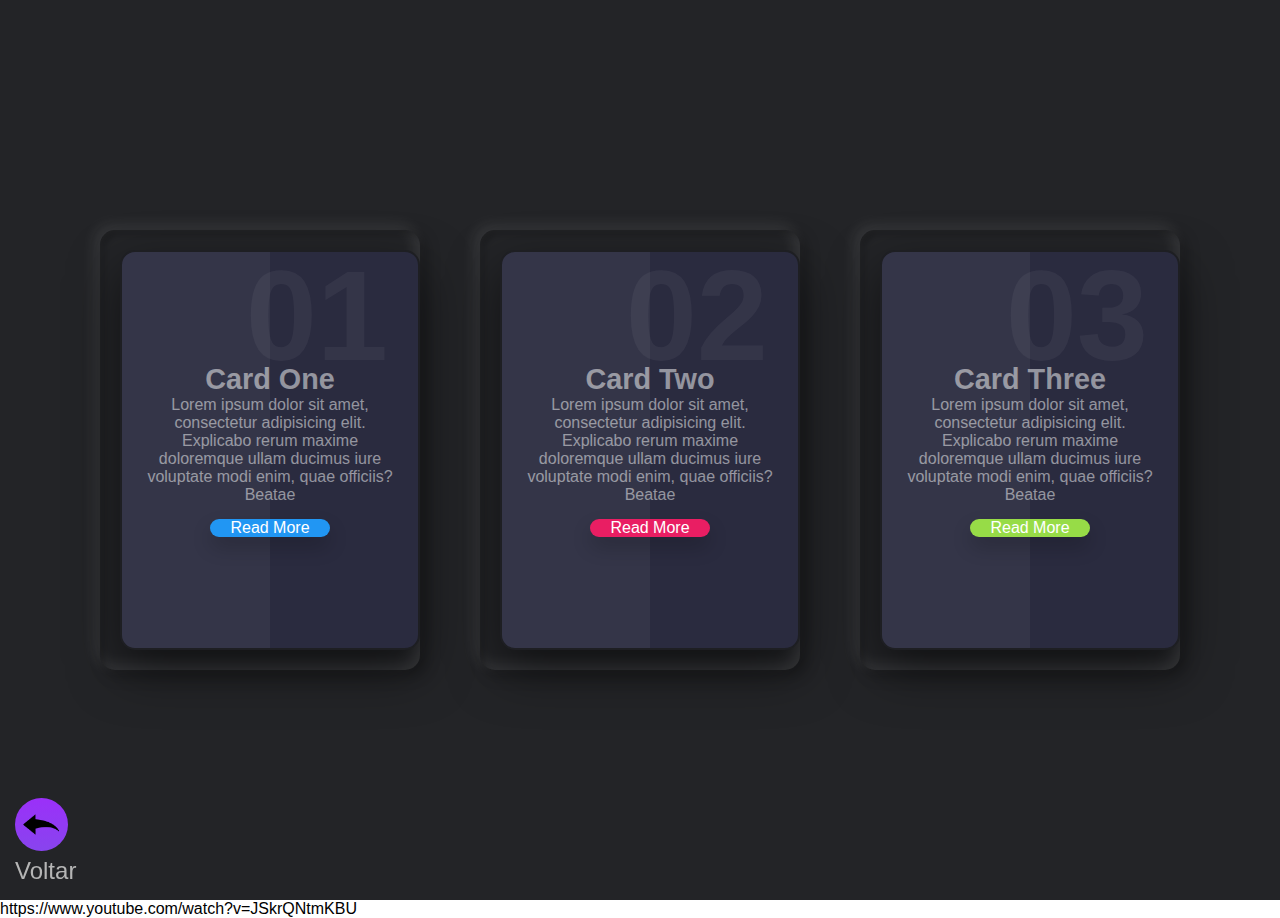
<file: css/dark_neumorphism_card_hover_effect/index.html>
<!DOCTYPE html>
<html lang="en">
<head>
  <meta charset="UTF-8">
  <meta name="viewport" content="width=device-width, initial-scale=1.0">
  <title>CSS Dark Neumorphism Cards Using Html & CSS with Hover Effects</title>
  <link rel="stylesheet" href="../back.css">

  <link rel="stylesheet" href="./assets/css/style.css">
</head>
<body>
  <div class="back">
    <a href="../index.html">
      <img src="../img/setas-pretas-para-a-esquerda.png" alt="">
    </a>
    <span>Voltar</span>
  </div>

<div class="body_like">
  <div class="container">
    <div class="card">
      <div class="box">
        <div class="content">
          <h2>01</h2>
          <h3>Card One</h3>
          <p>
            Lorem ipsum dolor sit amet, consectetur adipisicing elit. Explicabo rerum maxime doloremque ullam ducimus iure voluptate modi enim, quae officiis? Beatae
          </p>
          <a href="#">Read More</a>
        </div>
      </div>
    </div>
    <div class="card">
      <div class="box">
        <div class="content">
          <h2>02</h2>
          <h3>Card Two</h3>
          <p>
            Lorem ipsum dolor sit amet, consectetur adipisicing elit. Explicabo rerum maxime doloremque ullam ducimus iure voluptate modi enim, quae officiis? Beatae
          </p>
          <a href="#">Read More</a>
        </div>
      </div>
    </div>
    <div class="card">
      <div class="box">
        <div class="content">
          <h2>03</h2>
          <h3>Card Three</h3>
          <p>
            Lorem ipsum dolor sit amet, consectetur adipisicing elit. Explicabo rerum maxime doloremque ullam ducimus iure voluptate modi enim, quae officiis? Beatae
          </p>
          <a href="#">Read More</a>
        </div>
      </div>
    </div>
  </div>
</div>
</body>
</html>

https://www.youtube.com/watch?v=JSkrQNtmKBU
</file>
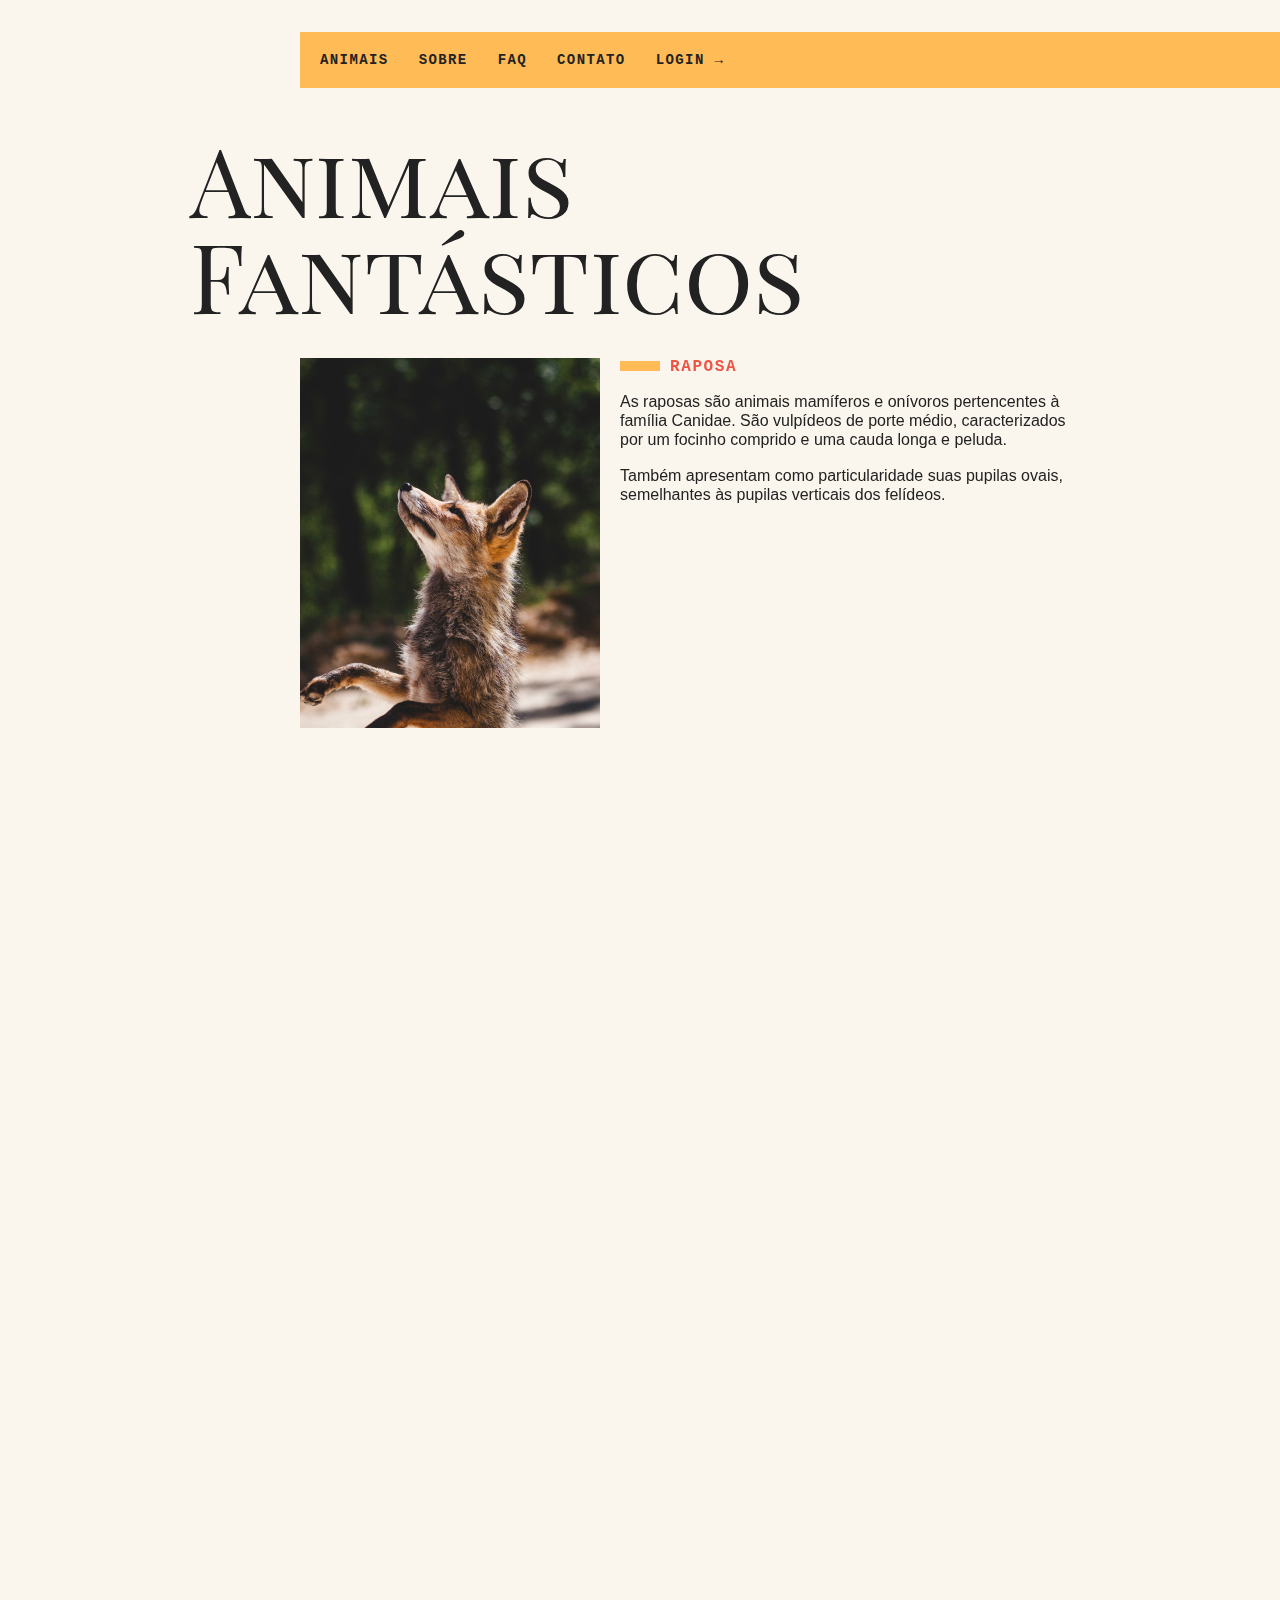
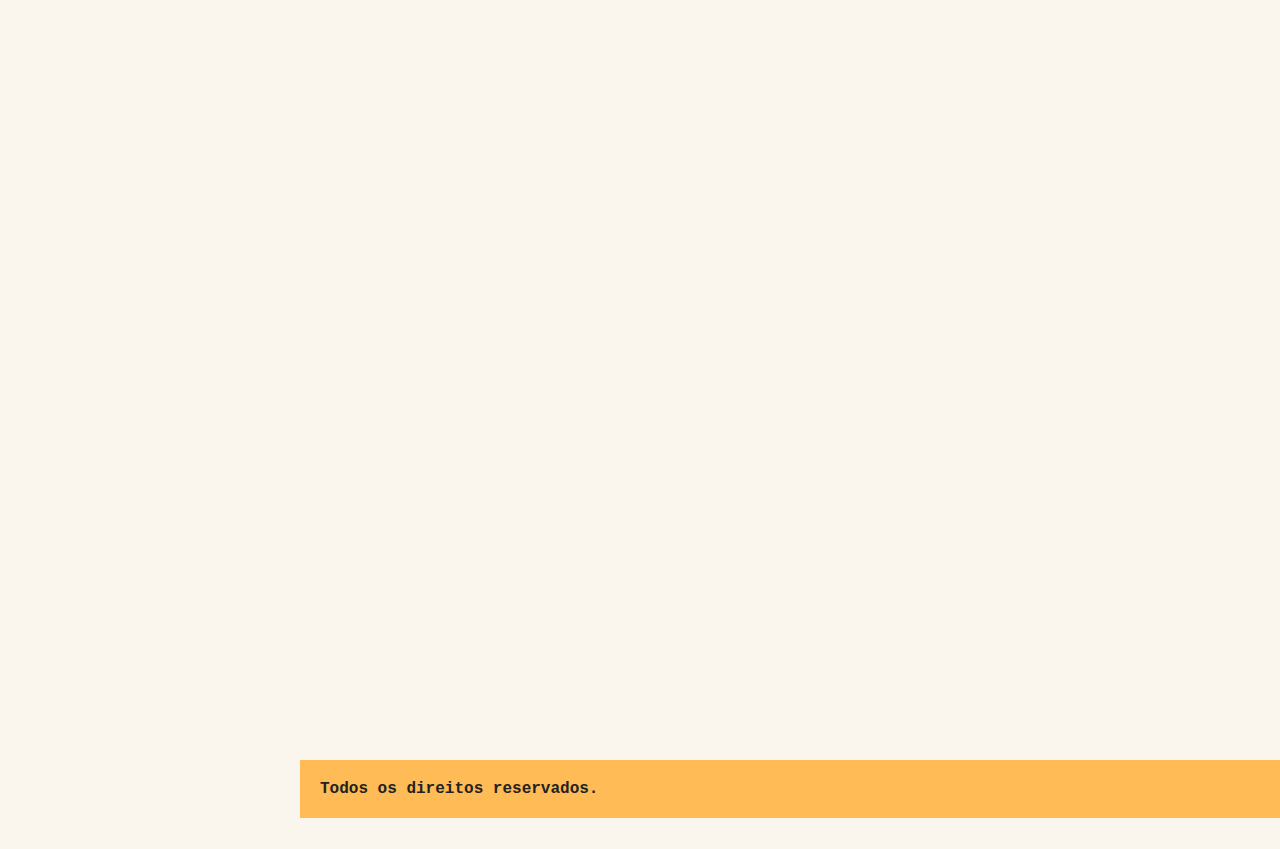
<file: html-css-js/Animais-Fantasticos/index.html>
<!DOCTYPE html>
<html>

<head>
  <meta charset="utf-8" />
  <meta http-equiv="X-UA-Compatible" content="IE=edge">
  <title>Animais Fantásticos</title>
  <meta name="viewport" content="width=device-width, initial-scale=1">
  <link href="https://fonts.googleapis.com/css?family=Playfair+Display+SC" rel="stylesheet">
  <script>document.documentElement.className += ' js';</script>
  <link rel="stylesheet" type="text/css" href="css/style.css" />
  <link rel="stylesheet" href="../back.css">
</head>

<body>

  <div class="grid-container">

    <nav class="menu" data-menu="suave">
      <button data-menu="button" aria-expanded="false" aria-controls="menu">Menu</button>
      <ul data-menu="list" id="menu">
        <li><a href="#animais">Animais</a></li>
        <li data-dropdown>
          <a href="sobre.html">Sobre</a>
          <ul class="dropdown-menu">
            <li><a href="empresa.html">A Empresa</a></li>
            <li><a href="equipe.html">Equipe</a></li>
            <li><a href="socios.html">Sócios</a></li>
            <li><a href="investidores.html">Investidores</a></li>
          </ul>
        </li>
        <li><a href="#faq">Faq</a></li>
        <li><a href="#contato">Contato</a></li>
        <li><a data-modal="abrir" href="#login.html">Login →</a></li>
      </ul>
    </nav>
    <section class="grid-section animais" data-anime="scroll" id="animais">
      <h1 class="titulo">Animais Fantásticos</h1>
      <ul class="animais-lista" data-tab="menu">
        <li>
          <img src="img/imagem1.jpg">
        </li>
        <li>
          <img src="img/imagem2.jpg">
        </li>
        <li>
          <img src="img/imagem3.jpg">
        </li>
        <li>
          <img src="img/imagem4.jpg">
        </li>
        <li>
          <img src="img/imagem5.jpg">
        </li>
        <li>
          <img src="img/imagem6.jpg">
        </li>
      </ul>
      <div class="animais-descricao" data-tab="content">
        <section data-anime="show-right">
          <h2>Raposa</h2>
          <p>As raposas são animais mamíferos e onívoros pertencentes à família Canidae. São vulpídeos de porte médio,
            caracterizados
            por um focinho comprido e uma cauda longa e peluda.</p>
          <p>Também apresentam como particularidade suas pupilas ovais, semelhantes às pupilas verticais dos felídeos.
          </p>
        </section>

        <section data-anime="show-right">
          <h2>Esquilo</h2>
          <p>As raposas são animais mamíferos e onívoros pertencentes à família Canidae. São vulpídeos de porte médio,
            caracterizados
            por um focinho comprido e uma cauda longa e peluda.</p>
          <p>Também apresentam como particularidade suas pupilas ovais, semelhantes às pupilas verticais dos felídeos.
          </p>
          <p>De cerca de 40 espécies reconhecidas como raposas, somente 12 pertencem ao gênero Vulpes das "raposas
            verdadeiras", do
            qual a raposa vermelha é a mais comum.</p>
          <p>Também apresentam como particularidade suas pupilas ovais, semelhantes às pupilas verticais dos felídeos.
          </p>
          <p>De cerca de 40 espécies reconhecidas como raposas, somente 12 pertencem ao gênero Vulpes das "raposas
            verdadeiras", do
            qual a raposa vermelha é a mais comum.</p>
          <p>Também apresentam como particularidade suas pupilas ovais, semelhantes às pupilas verticais dos felídeos.
          </p>
        </section>
        <section data-anime="show-down">
          <h2>Urso</h2>
          <p>As raposas são animais mamíferos e onívoros pertencentes à família Canidae. São vulpídeos de porte médio,
            caracterizados
            por um focinho comprido e uma cauda longa e peluda.</p>
          <p>Também apresentam como particularidade suas pupilas ovais, semelhantes às pupilas verticais dos felídeos.
          </p>
          <p>De cerca de 40 espécies reconhecidas como raposas, somente 12 pertencem ao gênero Vulpes das "raposas
            verdadeiras", do
            qual a raposa vermelha é a mais comum.</p>
          <p>Também apresentam como particularidade suas pupilas ovais, semelhantes às pupilas verticais dos felídeos.
          </p>
        </section>
        <section data-anime="show-down">
          <h2>Lobo</h2>
          <p>As raposas são animais mamíferos e onívoros pertencentes à família Canidae. São vulpídeos de porte médio,
            caracterizados
            por um focinho comprido e uma cauda longa e peluda.</p>
          <p>Também apresentam como particularidade suas pupilas ovais, semelhantes às pupilas verticais dos felídeos.
          </p>
          <p>De cerca de 40 espécies reconhecidas como raposas, somente 12 pertencem ao gênero Vulpes das "raposas
            verdadeiras", do
            qual a raposa vermelha é a mais comum.</p>
          <p>Também apresentam como particularidade suas pupilas ovais, semelhantes às pupilas verticais dos felídeos.
          </p>
        </section>
        <section data-anime="show-right">
          <h2>Macaco</h2>
          <p>As raposas são animais mamíferos e onívoros pertencentes à família Canidae. São vulpídeos de porte médio,
            caracterizados
            por um focinho comprido e uma cauda longa e peluda.</p>
          <p>Também apresentam como particularidade suas pupilas ovais, semelhantes às pupilas verticais dos felídeos.
          </p>
          <p>De cerca de 40 espécies reconhecidas como raposas, somente 12 pertencem ao gênero Vulpes das "raposas
            verdadeiras", do
            qual a raposa vermelha é a mais comum.</p>
          <p>Também apresentam como particularidade suas pupilas ovais, semelhantes às pupilas verticais dos felídeos.
          </p>
        </section>
        <section data-anime="show-right">
          <h2>Leão</h2>
          <p>As raposas são animais mamíferos e onívoros pertencentes à família Canidae. São vulpídeos de porte médio,
            caracterizados por um focinho comprido e uma cauda longa e peluda.</p>
          <p>Também apresentam como particularidade suas pupilas ovais, semelhantes às pupilas verticais dos felídeos.
          </p>
          <p>De cerca de 40 espécies reconhecidas como raposas, somente 12 pertencem ao gênero Vulpes das "raposas
            verdadeiras", do
            qual a raposa vermelha é a mais comum.</p>
          <p>Também apresentam como particularidade suas pupilas ovais, semelhantes às pupilas verticais dos felídeos.
          </p>
        </section>
      </div>
    </section>

    <section class="grid-section faq" data-anime="scroll" id="faq">
      <h1 class="titulo">FAQ</h1>
      <dl class="faq-lista" data-anime="accordion">
        <dt>Qual a idade dos animais?</dt>
        <dd>As raposas são animais mamíferos e onívoros pertencentes à família Canidae. São vulpídeos de porte médio,
          caracterizados por um focinho comprido e uma cauda longa e peluda.</dd>
        <dt>Eles são fantásticos?</dt>
        <dd>Também apresentam como particularidade suas pupilas ovais, semelhantes às pupilas verticais dos felídeos.
        </dd>
        <dt>Qual a diferença?</dt>
        <dd>As raposas são animais mamíferos e onívoros pertencentes à família Canidae. São vulpídeos de porte médio,
          caracterizados por um focinho comprido e uma cauda longa e peluda. </dd>
        <dt>Como proteger?</dt>
        <dd>Também apresentam como particularidade suas pupilas ovais, semelhantes às pupilas verticais dos felídeos.
        </dd>
      </dl>
    </section>

    <section class="grid-section numeros" data-anime="scroll">
      <h1 class="titulo">Números</h1>
      <div class="numeros-grid">

      </div>
    </section>

    <section class="grid-section contato" data-anime="scroll" id="contato">
      <h1 class="titulo">Contato</h1>
      <div class="mapa" data-tooltip aria-label="Endereço proximo ao estacionamento">
        <img src="img/mapa.png">
      </div>
      <ul class="dados">
        <li>contato@origamid.com</li>
        <li>+55 (21) 9999-9999</li>
        <li>Rua do Conde, nº 21</li>
        <li>Doe <span class="btc-preco">0</span> bitcoin para nos ajudar</li>
        <li data-semana="1,2,3,4,5" data-horario="8,18">Seg á Sex das 8 ás 18</li>
      </ul>
    </section>

    <footer class="copy">
      <p>Todos os direitos reservados.</p>
    </footer>
  </div>

  <section class="modal-container" data-modal="container">
    <div class="modal">
      <button data-modal="fechar" class="fechar">X</button>
      <form action="">
        <label for="email">Email</label>
        <input type="text" for="email" id="email">
        <label for="senha">Senha</label>
        <input type="password" for="senha" id="senha">
        <button type="submit">Entrar</button>
      </form>
    </div>
  </section>
  <script type="module" src="js/script.js"></script>
</body>

</html>
</file>
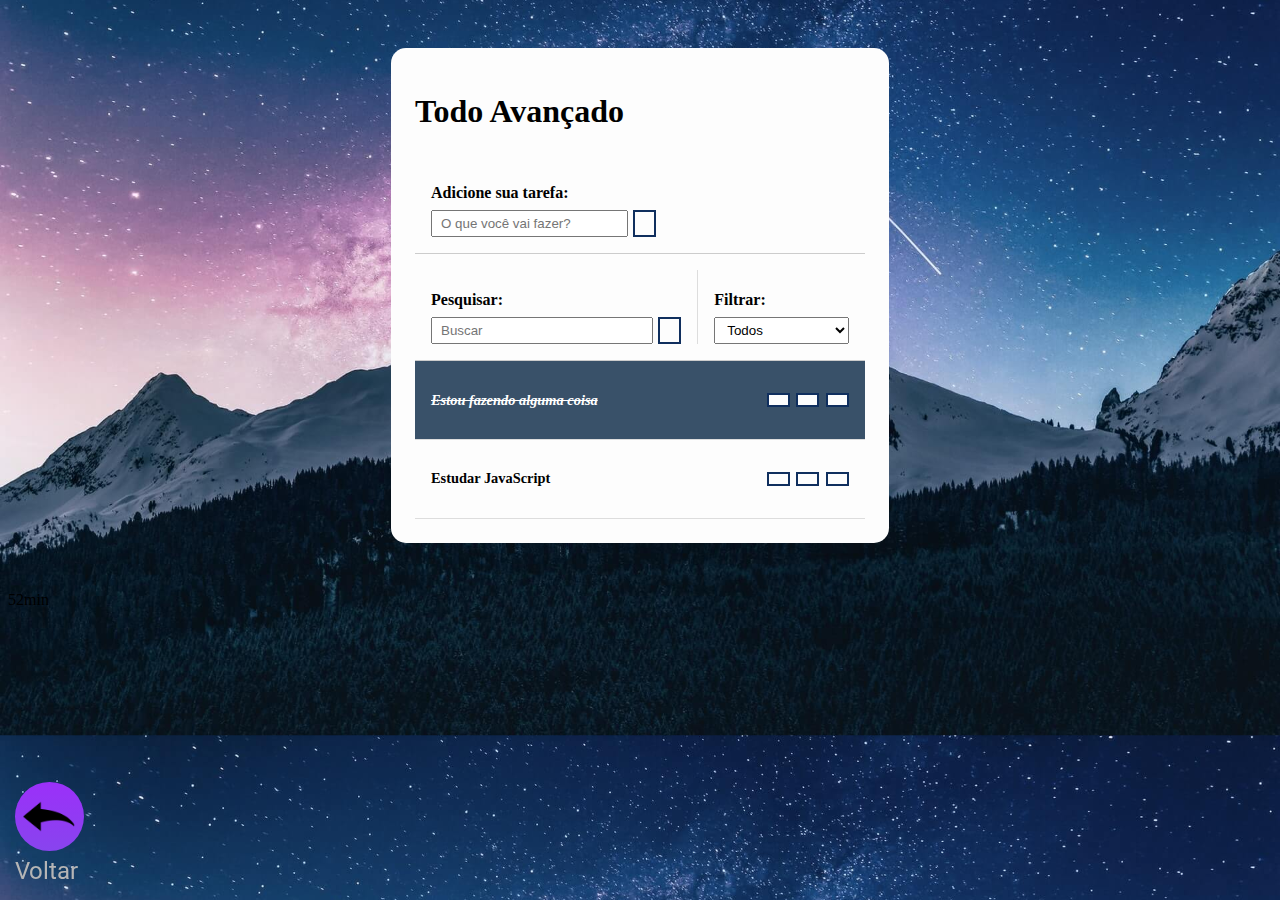
<file: html-css-js/ToDoList-js/index.html>
<!DOCTYPE html>
<html lang="en">

<head>
  <meta charset="UTF-8">
  <meta name="viewport" content="width=device-width, initial-scale=1.0">
  <title>Todo Avançado</title>
  <link rel="stylesheet" href="../back.css">
  <!-- CSS Project -->
  <link rel="stylesheet" href="css/style.css">
  <!-- Font Awesome -->
  <link rel="stylesheet" href="https://cdnjs.cloudflare.com/ajax/libs/font-awesome/6.5.2/css/all.min.css"
    integrity="sha512-SnH5WK+bZxgPHs44uWIX+LLJAJ9/2PkPKZ5QiAj6Ta86w+fsb2TkcmfRyVX3pBnMFcV7oQPJkl9QevSCWr3W6A=="
    crossorigin="anonymous" referrerpolicy="no-referrer" />
  <!-- JS Project -->
</head>

<body>
  <div class="back">
    <a href="../index.html">
      <img src="../img/setas-pretas-para-a-esquerda.png" alt="">
    </a>
    <span>Voltar</span>
  </div>

  <div class="todo-container">
    <h1>Todo Avançado</h1>
    </header>
    <form id="todo-form">
      <p>Adicione sua tarefa:</p>
      <div class="form-control">
        <input type="text" id="todo-input" placeholder="O que você vai fazer?" />
        <button type="submit">
          <i class="fa-thin fa-plus"></i>
        </button>
      </div>
    </form>
    <form id="edit-form" class="hide">
      <p>Edite sua tarefa:</p>
      <div class="form-control">
        <input type="text" id="edit-input" />
        <button type="submit">
          <i class="fa-solid fa-check-double"></i>
        </button>
      </div>
      <button id="cancel-edit-btn">Cancelar</button>
    </form>
    <div id="toolbar">
      <div id="search">
        <h4>Pesquisar:</h3>
          <form>
            <input type="text" id="search-input" placeholder="Buscar">
            <button id="erase-button">
              <i class="fa-solid fa-delete-left"></i>
            </button>
          </form>
      </div>
      <div id="filter">
        <h4>Filtrar:</h4>
        <select id="filter-select">
          <option value="all">Todos</option>
          <option value="done">Feitos</option>
          <option value="todo">A fazer</option>
        </select>
      </div>
    </div>

    <div id="todo-list">
      <div class="todo done">
        <h3>Estou fazendo alguma coisa</h3>
        <button class="finish-todo">
          <i class="fa-solid fa-check"></i>
        </button>
        <button class="edit-todo">
          <i class="fa-solid fa-pen"></i>
        </button>
        <button class="remove-todo">
          <i class="fa-solid fa-xmark"></i>
        </button>
      </div>
      <div class="todo">
        <h3>Estudar JavaScript</h3>
        <button class="finish-todo">
          <i class="fa-solid fa-check"></i>
        </button>
        <button class="edit-todo">
          <i class="fa-solid fa-pen"></i>
        </button>
        <button class="remove-todo">
          <i class="fa-solid fa-xmark"></i>
        </button>
      </div>
    </div>
  </div>
  </div>
  <script src="./js/script.js"></script>
</body>

</html>

<!-- 
https://www.youtube.com/watch?v=HSssE1PRQcA&t=1317s 

Deu problema com script, no video o prof matheus coloca  oldInputValue.value = todoTitle
Esse .value tem o valor null, por isso que deu o erro 

-->
52min
</file>
<file: assets/css/style.css>
.container {
  padding: 5rem 0;
}

img {
  width: 50%;
  padding: 1rem 0;
  cursor: pointer;
  transition: transform 0.4s;
}

img:hover {
  transform: translateY(-1.5rem);
}
</file>
<file: bootstrap/style.css>
@import url("https://fonts.googleapis.com/css2?family=Poppins:wght@400;700&family=Roboto:wght@400;700&display=swap");

:root {
  --purple: #a269f8;
}

body {
  background: #0e0e0e;
}

.links_list {
  padding: 2rem;
  font-family: "Roboto", sans-serif;
  color: var(--purple);
}

.links_list .link_list {
  padding: 1rem 0.5rem;
}

.links_list a {
  color: #cccccc;
  text-decoration: none;
  font-size: 1.5rem;
}

.links_list .link_list:hover {
  background: #191919;
}
</file>
<file: bootstrap/back.css>
@import url("https://fonts.googleapis.com/css2?family=Poppins:wght@400;700&family=Roboto:wght@400;700&display=swap");

:root {
  --background-purple: linear-gradient(#9b30f9, #8844ee);
}

.back {
  position: fixed;
  bottom: 15px;
  left: 15px;
  display: flex;
  flex-direction: column;
  font-family: "Roboto", sans-serif;
  font-weight: normal;
  font-size: 1.5rem;
  color: #b5b5b5;
}

.back img {
  background: var(--background-purple);
  border-radius: 50%;
  padding: 0.5rem;
  width: 10%;
  cursor: pointer;
}

.back img:hover {
  background: #a269f8;
  transition: 0.5s;
}

.back:hover {
  transition: 0.5s;
  color: #8844ee;
}
</file>
<file: css/back.css>
@import url("https://fonts.googleapis.com/css2?family=Poppins:wght@400;700&family=Roboto:wght@400;700&display=swap");

:root {
  --background-purple: linear-gradient(#9b30f9, #8844ee);
}

.back {
  position: fixed;
  bottom: 15px;
  left: 15px;
  display: flex;
  flex-direction: column;
  font-family: "Roboto", sans-serif;
  font-weight: normal;
  font-size: 1.5rem;
  color: #b5b5b5;
}

.back img {
  background: var(--background-purple);
  border-radius: 50%;
  padding: 0.5rem;
  width: 10%;
  cursor: pointer;
}

.back img:hover {
  background: #a269f8;
  transition: 0.5s;
}

.back:hover {
  transition: 0.5s;
  color: #8844ee;
}
</file>
<file: css/style.css>
@import url("https://fonts.googleapis.com/css2?family=Poppins:wght@400;700&family=Roboto:wght@400;700&display=swap");

:root {
  --purple: #a269f8;
}

body {
  background: #0e0e0e;
}

.links_list {
  padding: 2rem;
  font-family: "Roboto", sans-serif;
  color: var(--purple);
}

.links_list .link_list {
  padding: 1rem 0.5rem;
}

.links_list a {
  color: #cccccc;
  text-decoration: none;
  font-size: 1.5rem;
}

.links_list .link_list:hover {
  background: #191919;
}
</file>
<file: html-css-js/style.css>
@import url("https://fonts.googleapis.com/css2?family=Poppins:wght@400;700&family=Roboto:wght@400;700&display=swap");

:root {
  --purple: #a269f8;
}

body {
  background: #0e0e0e;
}

.links_list {
  padding: 2rem;
  font-family: "Roboto", sans-serif;
  color: var(--purple);
}

.links_list .link_list {
  padding: 1rem 0.5rem;
}

.links_list a {
  color: #cccccc;
  text-decoration: none;
  font-size: 1.5rem;
}

.links_list .link_list:hover {
  background: #191919;
}
</file>
<file: html-css-js/back.css>
@import url("https://fonts.googleapis.com/css2?family=Poppins:wght@400;700&family=Roboto:wght@400;700&display=swap");

:root {
  --background-purple: linear-gradient(#9b30f9, #8844ee);
}

.back {
  position: fixed;
  bottom: 15px;
  left: 15px;
  display: flex;
  flex-direction: column;
  font-family: "Roboto", sans-serif;
  font-weight: normal;
  font-size: 1.5rem;
  color: #b5b5b5;
}

.back img {
  background: var(--background-purple);
  border-radius: 50%;
  padding: 0.5rem;
  width: 10%;
  cursor: pointer;
}

.back img:hover {
  background: #a269f8;
  transition: 0.5s;
}

.back:hover {
  transition: 0.5s;
  color: #8844ee;
}
</file>
<file: assets/css/back.css>
@import url("https://fonts.googleapis.com/css2?family=Poppins:wght@400;700&family=Roboto:wght@400;700&display=swap");

:root {
  --background-purple: linear-gradient(#9b30f9, #8844ee);
}

.back {
  position: fixed;
  bottom: 15px;
  left: 15px;
  display: flex;
  flex-direction: column;
  font-family: "Roboto", sans-serif;
  font-weight: normal;
  font-size: 1.5rem;
  color: #b5b5b5;
}

.back img {
  background: var(--background-purple);
  border-radius: 50%;
  padding: 0.5rem;
  width: 10%;
  cursor: pointer;
}

.back img:hover {
  background: #a269f8;
  transition: 0.5s;
}

.back:hover {
  transition: 0.5s;
  color: #8844ee;
}
</file>
<file: html-css/style.css>
@import url("https://fonts.googleapis.com/css2?family=Poppins:wght@400;700&family=Roboto:wght@400;700&display=swap");

:root {
  --purple: #a269f8;
}

body {
  background: #0e0e0e;
}

.links_list {
  padding: 2rem;
  font-family: "Roboto", sans-serif;
  color: var(--purple);
}

.links_list .link_list {
  padding: 1rem 0.5rem;
}

.links_list a {
  color: #cccccc;
  text-decoration: none;
  font-size: 1.5rem;
}

.links_list .link_list:hover {
  background: #191919;
}
</file>
<file: js/style.css>
@import url("https://fonts.googleapis.com/css2?family=Poppins:wght@400;700&family=Roboto:wght@400;700&display=swap");

:root {
  --purple: #a269f8;
}

body {
  background: #0e0e0e;
}

.links_list {
  padding: 2rem;
  font-family: "Roboto", sans-serif;
  color: var(--purple);
}

.links_list .link_list {
  padding: 1rem 0.5rem;
}

.links_list a {
  color: #cccccc;
  text-decoration: none;
  font-size: 1.5rem;
}

.links_list .link_list:hover {
  background: #191919;
}
</file>
<file: js/back.css>
@import url("https://fonts.googleapis.com/css2?family=Poppins:wght@400;700&family=Roboto:wght@400;700&display=swap");

:root {
  --background-purple: linear-gradient(#9b30f9, #8844ee);
}

.back {
  position: fixed;
  bottom: 15px;
  left: 15px;
  display: flex;
  flex-direction: column;
  font-family: "Roboto", sans-serif;
  font-weight: normal;
  font-size: 1.5rem;
  color: #b5b5b5;
}

.back img {
  background: var(--background-purple);
  border-radius: 50%;
  padding: 0.5rem;
  width: 10%;
  cursor: pointer;
}

.back img:hover {
  background: #a269f8;
  transition: 0.5s;
}

.back:hover {
  transition: 0.5s;
  color: #8844ee;
}
</file>
<file: page_responsiva_html_css_js(jquery)/back.css>
#voltar{
  text-align:center;
  background:#ffffff;
  font-size: 2em;
}

#voltar a:hover{
  color:blue;
}
</file>
<file: page_responsiva_html_css_js(jquery)/src/styles/style.css>
@import url('https://fonts.googleapis.com/css2?family=Poppins:ital,wght@0,100;0,200;0,300;0,400;0,500;0,600;0,700;0,800;0,900;1,100;1,200;1,300;1,400;1,500;1,600;1,700;1,800;1,900&display=swap');

*{
  font-family: "Poppins", sans-serif;
  margin: 0;
  padding: 0;
  box-sizing: border-box;
}

body{
  background-color: #fff9ea;
}

section{
  padding: 28px 8%;
}

.btn-default {
  border:none;
  display:flex;
  align-items: center;
  justify-content: center;
  background-color: #ffcb45;
  border-radius:12px;
  padding: 10px 14px;
  font-weight:600;
  box-shadow: 0px 0px 10px 2px rgba(0, 0, 0, 0.1);
  cursor:pointer;
  transition: background-color .3s ease;
}

.btn-default:hover{
  background-color: #f8d477;
}

.social-media-buttons{
  display:flex;
  gap:18px;
}

.social-media-buttons a{
  display:flex;
  align-items: center;
  justify-content: center;
  width: 45px;
  height: 40px;
  background-color: #fff;
  font-size: 1.25rem;
  border-radius: 10px;
  text-decoration: none;
  color:#1d1d1d;
  box-shadow: 0px 0px 12px 4px rgba(0, 0, 0, 0.1);
  transition: box-shadow .3s ease;
}

.social-media-buttons a:hover{
  box-shadow: 0px 0px 12px 8px rgba(0, 0, 0, 0.1);
}
</file>
<file: page_responsiva_html_css_js(jquery)/src/styles/header.css>
header{
  width:100%;
  padding: 28px 8%;
}

#navbar{
  width:100%;
  display:flex;
  align-items: center;
  justify-content: space-between;
}

#nav_logo{
  font-size:24px;
  color:#e9a209;
}

#nav_list{
  display:flex;
  list-style:none;
  gap:48px;
}

.nav-item a{
  text-decoration:none;
  color:#1d1d1dad;
  font-weight:600;
}

.nav-item.active a{
  color:#1d1d1d;
  border-bottom: 3px solid #ffe100;
}

#mobile_btn{
  display:none;
}

#mobile_menu{
  display:none;
}

@media screen and (max-width:1170px) {

  #nav_list,
  #navbar .btn-default{
    display:none;
  }

  #mobile_btn{
    display:block;
    border:none;
    background-color:transparent;
    font-size: 1.5rem;
    cursor: pointer;
  }

  #mobile_menu.active{
    display:flex;
    flex-direction: column;
    align-items: center;
  }

  #mobile_nav_list{
    display:flex;
    flex-direction: column;
    gap:12px;
    margin:12px 0px;
  }

  #mobile_nav_list .nav-item{
    list-style:none;
  }
}
</file>
<file: page_responsiva_html_css_js(jquery)/src/styles/home.css>
#home{
  display:flex;
  min-height:calc(100vh - 95px);
  position:relative;
}

#cta{
  width:35%;
  display:flex;
  flex-direction:column;
  gap:28px;
  margin-top:5%;
}

#cta .title{
  font-size: 4rem;
  color: #1d1d1d;
}

#cta .title span{
  color:#e9a209;
}

#cta .description{
  font-size: 1.2rem;
}

#cta_buttons{
  display: flex;
  gap:24px;
}

#cta_buttons a{
  text-decoration: none;
  color:#1d1d1d;
}

#phone_button {
  display:flex;
  gap:8px;
  align-items:center;
  background-color: #ffffff;
  padding:8px 14px;
  font-weight: 500;
  box-shadow: 0px 0px 12px 4px rgba(0, 0, 0, 0.1);
  border-radius: 12px;
}

#phone_button button {
  box-shadow:none;
}

#banner {
  display:flex;
  align-items:start;
  justify-content: end; /* pra ficar na direita */
  width:70%;
}

#banner img{
  height:100%;
  width:fit-content;
  z-index:2;
}

.shape{
  background-color:#ffe8b4;
  width:50%;
  height: 100%;
  position: absolute;
  border-radius:40% 30% 0% 20%;
  top:0;
  right:0;
  z-index:1;
}

@media screen and (max-width: 1170px) {
  #home{
    min-height: 100%;
    padding-top:0px;
  }

  #banner,
  #banner img,
  #home .shape{
    display:none;
  }

  #cta{
    width:100%;
    text-align:center;
    align-items:center;
  }
}

@media screen and (max-width: 450px){
  #phone_button button{
    display:none;
  }
}
</file>
<file: rebecateste/style.css>
* {
  font-size: "Montserrat", sans-serif;
}

.wrapper {
  width: 90%;
  max-width: 1536px;
  margin-inline: auto;
  position: relative;
  height: 100px;
  margin-top: 5rem;
  overflow: hidden;
  mask-image: linear-gradient(to right,
      rgba(0, 0, 0, 0),
      rgba(0, 0, 0, 1) 20%,
      rgba(0, 0, 0, 1) 80%,
      rgba(0, 0, 0, 0));
}

@keyframes scrollLeft {
  to {
    left: -200px;
  }
}

.item {
  width: 200px;
  height: 100px;
  background-color: red;
  border-radius: 6px;
  position: absolute;
  left: max(calc(200px * 8), 100%);
  animation-name: scrollLeft;
  animation-duration: 30s;
  animation-timing-function: linear;
  animation-iteration-count: infinite;
}

.item1 {
  animation-delay: calc(30s / 8 * (8 - 1) * -1);
}

.item2 {
  animation-delay: calc(30s / 8 * (8 - 2) * -1);
}

.item3 {
  animation-delay: calc(30s / 8 * (8 - 3) * -1);
}

.item4 {
  animation-delay: calc(30s / 8 * (8 - 4) * -1);
}

.item5 {
  animation-delay: calc(30s / 8 * (8 - 5) * -1);
}

.item6 {
  animation-delay: calc(30s / 8 * (8 - 6) * -1);
}

.item7 {
  animation-delay: calc(30s / 8 * (8 - 7) * -1);
}

.item8 {
  animation-delay: calc(30s / 8 * (8 - 8) * -1);
}

/*==========================================================
SHAPES
====================================================*/
.shape1 {
  position: absolute;
  z-index: 5;
  top: 45%;
  left: 50%;
  -webkit-animation: animationFramesOne 60s infinite linear;
  animation: animationFramesOne 60s infinite linear;
}

.shape2 {
  position: absolute;
  z-index: 6;
  top: 40%;
  left: 50%;
  -webkit-animation-name: rotateme;
  animation-name: rotateme;
  -webkit-animation-duration: 20s;
  animation-duration: 20s;
  -webkit-animation-iteration-count: infinite;
  animation-iteration-count: infinite;
  -webkit-animation-timing-function: linear;
  animation-timing-function: linear;
}

@keyframes animationFramesOne {
  0% {
    -webkit-transform: translate(0px, 0px) rotate(0deg);
    transform: translate(0px, 0px) rotate(0deg);
  }

  20% {
    -webkit-transform: translate(73px, -1px) rotate(36deg);
    transform: translate(73px, -1px) rotate(36deg);
  }

  40% {
    -webkit-transform: translate(141px, 72px) rotate(72deg);
    transform: translate(141px, 72px) rotate(72deg);
  }

  60% {
    -webkit-transform: translate(83px, 122px) rotate(108deg);
    transform: translate(83px, 122px) rotate(108deg);
  }

  80% {
    -webkit-transform: translate(-40px, 72px) rotate(144deg);
    transform: translate(-40px, 72px) rotate(144deg);
  }

  100% {
    -webkit-transform: translate(0px, 0px) rotate(0deg);
    transform: translate(0px, 0px) rotate(0deg);
  }
}

@keyframes rotateme {
  from {
    -webkit-transform: rotate(0deg);
    transform: rotate(0deg);
  }

  to {
    -webkit-transform: rotate(360deg);
    transform: rotate(360deg);
  }
}

/*==========================================================================
Counters
=====================================================================*/
.counters {
  padding: 3em 2em;
  background: #4193ff;
  color: #fff;
  text-align: center;
}

.counters>div {
  max-width: 900px;
  margin: 0 auto;
  display: grid;
  grid-template-columns: repeat(4, 1fr);
  gap: 4em 2em;
}

.counter {
  position: relative;
}

.counter h1 {
  font-size: 3em;
  margin-bottom: 0.5em;
}

.counter:not(:last-child)::before {
  content: '';
  background: #fff;
  position: absolute;
  width: 2px;
  height: 3em;
  top: 50%;
  transform: translateY(-50%);
  right: -1em;
}

@media screen and (max-width: 900px) and (min-width: 501px) {
  .counters>div {
    grid-template-columns: 1fr;
    row-gap: 5em;
  }

  .counters:not(:last-child)::before {
    width: 90%;
    height: 2px;
    top: initial;
    right: initial;
    bottom: -3em;
    left: 50%;
    transform: translateX(-50%);
  }
}

/*==========================================================
background-animation-1
====================================================*/


/*==========================================================
imagem-destorcida
====================================================*/

.imagem-destorcida {
  overflow: hidden;

  clip-path: polygon(0 0, 100% 0, 100% 100%, 0 80%);

}

.imagem-destorcida img {
  width: 30%;
}

/*==========================================================
CARROUCEL
====================================================*/

#carrossel {
  display: flex;
  align-items: center;
  justify-content: center;
  min-height: 100vh;
  background: url("./assets/img/bg.jpg") #030728 no-repeat center;
}

.slider-wrapper {
  overflow: hidden;
  max-width: 1200px;
  margin: 0 70px 55px;
}

.card-list .card-item {
  color: #ffffff;
  user-select: none;
  padding: 35px;
  display: flex;
  flex-direction: column;
  align-items: center;
  justify-content: center;
  border-radius: 8px;
  background: rgba(255, 255, 255, 0.2);
  border: 1px solid rgba(255, 255, 255, 0.5);
  backdrop-filter: blur(30px);
}

.card-list .card-item .user-image {
  width: 150px;
  height: 150px;
  border-radius: 50%;
  margin-bottom: 40px;
  border: 3px solid #fff;
  padding: 4px;
}

.card-list .card-item .user-profession {
  font-size: 1.15rem;
  color: #e3e3e3;
  font-weight: 500;
  margin: 14px 0 40px;
}

.card-list .card-item .message-button {
  font-size: 1.25rem;
  padding: 10px 35px;
  color: #280303;
  border-radius: 6px;
  font-weight: 500;
  cursor: pointer;
  background: #fff;
  border: 1px solid transparent;
  transition: 0.2s ease;
}

.card-list .card-item .message-button:hover {
  background: rgba(255, 255, 255, 0.1);
  border: 1px solid #ffffff;
  color: #ffffff;
}

.slider-wrapper .swiper-pagination-bullet {
  background: #fff;
  height: 15px;
  width: 15px;
}

.slider-wrapper .swiper-slide-button {
  color: #fff;
  margin-top: -50px;
  transition: 0.2s ease;
}

.slider-wrapper .swiper-slide-button:hover {
  color: #4658ff;
}

@media (max-width: 768px) {
  .slider-wraper {
    margin: 0 10px 40px;
  }

  .slider-wrapper .swiper-slide-button {
    display: none;
  }
}
</file>
<file: bootstrap/Website01/back.css>
@import url("https://fonts.googleapis.com/css2?family=Poppins:wght@400;700&family=Roboto:wght@400;700&display=swap");

:root {
  --background-purple: linear-gradient(#9b30f9, #8844ee);
}

.back {
  position: fixed;
  bottom: 15px;
  left: 15px;
  display: flex;
  flex-direction: column;
  font-family: "Roboto", sans-serif;
  font-weight: normal;
  font-size: 1.5rem;
  color: #b5b5b5;
}

.back img {
  background: var(--background-purple);
  border-radius: 50%;
  padding: 0.5rem;
  width: 10%;
  cursor: pointer;
}

.back img:hover {
  background: #a269f8;
  transition: 0.5s;
}

.back:hover {
  transition: 0.5s;
  color: #8844ee;
}
</file>
<file: bootstrap/Website01/style.css>
body {
  font-family: "poppins", sans-serif;
  background-color: #041334;
  color: #fff;
  font-size: 18px;
  line-height: 1;
}

header {
  padding: 16px 0;
  box-shadow: 0px 4px 8px rgba(0, 0, 0, .3);
}

.text-primary {
  color: #00ffff !important;
}

.nav-link.active {
  color: #00ffff !important;
}

.nav-link:hover,
.nav-link.active {
  color: #00ffff !important;
}

.nav-link:link,
.nav-link:visited {
  color: #fff;
  font-size: 18px;
  font-weight: 500;
  margin-right: 24px;
  transition: all .3s linear;
}

.hero-section {}

.primary-heading {
  font-size: 64px;
  line-height: 1.3;
  letter-spacing: -1px;
  margin-bottom: 24px;
  color: #fff;
  font-weight: bold;
  margin-bottom: 24px;
}

.hero-section p {
  font-size: 18px;
  margin-bottom: 48px;
}

.hero-img {
  width: 80%;
}

.hero-input {
  padding: 8px 32px;
  background-color: transparent;
  border: 2px solid #00ffff;
  margin-right: 16px;
  box-shadow: 0px 4px 8px rgba(0, 0, 0, .3);
}

.hero-input:focus {
  box-shadow: 4px 8px 16px rgba(0, 255, 255, 0.27);
}

.btn-primary {
  background-color: #00ffff;
  color: #041334;
  font-weight: 500;
  font-size: 18px;
  padding: 8px 32px;
  transition: all 0.3s ease;
}

.btn-primary:hover {
  background-color: #00ffffe0;
  color: #041334;
}

.bg-overlay {
  position: absolute;
  width: 200px;
  height: 200px;
  border-radius: 50%;
  background-color: #00ffffe0;
  top: 50%;
  left: 50%;
  transform: translate(-50%, -50%);
  z-index: -1;
  filter: blur(100px);
}

.bg-darkblue {
  background-color: #04112f !important;
}

.secondary-heading {
  font-size: 48px;
  line-height: 1.2;
  font-weight: 500;
  margin-bottom: 24px;
}

.wallet-image {
  height: 48px;
  width: 48px;
}

.card {
  border-radius: 24px;
  transition: all .3s linear;
  cursor: pointer;
  box-shadow: 0px 4px 8px rgb(0, 0, 0, 0.3);
  padding: 16px 24px !important;
}

.card:hover {
  transform: translateY(-10px) scale(1.1);
}

ul,
li {
  padding-left: 0;
}

.check {
  width: 32px;
  height: 32px;
  margin-right: 16px;
}

p {
  line-height: 1.6;
  font-size: 18px;
}

@media (max-width: 769px) {
  .secondary-heading {
    font-size: 32px;
    line-height: 1.2;
    font-weight: 500;
    margin-bottom: 24px;
  }

  .primary-heading {
    font-size: 48px;
    line-height: 1.3;
    letter-spacing: -1px;
    margin-bottom: 24px;
    color: #fff;
    font-weight: bold;
    margin-bottom: 24px;
  }

  .container {
    padding-inline: 10px !important;
  }

  .hero-input {
    padding: 8px 32px;
    background-color: transparent;
    border: 2px solid #00ffff;
    margin-right: 16px;
    box-shadow: 0px 4px 8px rgba(0, 0, 0, .3);
    display: block;
    margin-inline-start: auto;
    width: 90%;
  }
}
</file>
<file: css/dark_neumorphism_card_hover_effect/assets/css/style.css>
@import url('https://fonts.googleapis.com/css2?family=Poppins:ital,wght@0,100;0,200;0,300;0,400;0,500;0,600;0,700;0,800;0,900;1,100;1,200;1,300;1,400;1,500;1,600;1,700;1,800;1,900&display=swap');

*{
  margin:0;
  padding:0;
  box-sizing: border-box;
  font-family: sans-serif;
}

header{
  text-align: center;
  font-size:2em;
  transition: .5s;
}

header a:hover{
  color:blue;
}

.body_like{
  display:flex;
  justify-content:center;
  align-items:center;
  flex-wrap:wrap;
  min-height: 100vh;
  background:#232427;
}

.container{
  display:flex;
  justify-content: center;
  align-items:center;
  flex-wrap:wrap;
  max-width: 1200px;
  margin:40px 0;
}

.container .card{
  position:relative;
  min-width:320px;
  height:440px;
  box-shadow:inset 5px 5px 5px rgba(0, 0, 0, 0.2) ,
             inset -5px -5px 15px rgba(255,255,255,0.1) ,
             5px 5px 15px rgba(0, 0, 0, 0.3) ,
             -5px -5px 15px rgba(255, 255, 255, 0.1);
  border-radius:15px;
  margin:30px;
}

.container .card .box{
  position:absolute;
  top:20px;
  left:20px;
  bottom:20px;
  background:#2a2b3f;
  border: 2px solid #1e1f23;
  border-radius:15px;
  box-shadow: 0 20px 50px rgba(0, 0, 0, 0.5);
  transition: 0.5s;
  display:flex;
  justify-content:center;
  align-items:center;
  overflow:hidden;
}

.container .card .box::before{
  content:'';
  position:absolute;
  top: 0;
  left:0;
  width:50%;
  height:100%;
  background:rgba(255, 255, 255, 0.05);
  pointer-events:none;
}

.container .card .box:hover{
  transform: translateY(-50px);
  box-shadow: 0 40px 70px rgba(0, 0, 0, 0.5)
}

.container .card .box .content{
  padding:20px;
  text-align:center;
}

.container .card .box .content h2{
  position:absolute;
  top: -10px;
  right:30px;
  font-size:8em;
  color: rgba(255, 255,255, 0.05);
}

.container .card .box .content h3{
  font-size:1.8em;
  color:rgba(255,255,255, 0.5);
  z-index: 1;
  transition: 0.5s;
}

.container .card .box .content p{
  font-size:1em;
  font-weight:300;
  color:rgba(255, 255, 255, 0.5);
  z-index:1;
  transition:0.5s;
}

.container .card .box .content a{
  position:relative;
  display:inline-block;
  padding:0px 20px;
  background: #000;
  margin-top:15px;
  border-radius:20px;
  text-decoration:none;
  font-weight:400;
  color:#fff;
  box-shadow:0 10px 20px rgba(0, 0, 0, 0.2);
}

.container .card:nth-child(1) .box .content a{
  background:#2196f3;
}

.container .card:nth-child(2) .box .content a{
  background:#e91e63;
}

.container .card:nth-child(3) .box .content a{
  background:#97dc47;
}
</file>
<file: html-css-js/Animais-Fantasticos/css/style.css>
@import 'geral.css';
@import 'modal.css';
@import 'tooltip.css';
@import 'dropdown-menu.css';
@import 'menu-mobile.css';
@import 'numeros.css';
</file>
<file: html-css-js/ToDoList-js/css/style.css>
Geral
*{
  padding:0;
  margin:0;
  font-family:Helvetica;
  color:#333;
  box-sizing:border-box;
}

body{
  background-image: url("../img/bg.jpg");
  background-position: center;
  background-size:cover;
}

button {
  background-color: #FDFDFD;
  color: #102F5e;
  border: 2px solid #102F5e;
  padding: .3rem .6rem;
  font-size: 1rem;
  cursor:pointer;
  display:flex;
  justify-content: center;
  align-items:center;
  transition: .4s;
}

button:hover {
  background-color: #102F5e;
}

button:hover > i{
  color:#FFF;
}

button i{
  color:#102f5e;
  font-weight: bold;
  pointer-events:none;
}

input, 
select{
  padding: .25rem .5rem;
}

.hide{
  display:none;
}

/* to do header */
.todo-container{
  max-width: 450px;
  margin:3rem auto ;
  background-color:#fdfdfd;
  padding: 1.5rem;
  border-radius: 15px;
}

.todo-container header{
  text-align: center;
  padding: 0 1rem 1rem;
  border-bottom: 1px solid #ccc;
}

/* todp form */
#todo-form, #edit-form{
  padding:1rem;
  border-bottom:1px solid #ccc;
}

#todo-form p,
#edit-form p{
  margin-bottom: .5rem;
  font-weight: bold;
}

.form-control {
  display:flex;
}

.form-control input{
  margin-right: .3rem;
}

#cancel-edit-btn{
  margin-top: 1rem;
}

/* todo toolbar */
#toolbar{
  padding:1rem;
  border-bottom: 1px solid #ccc;
  display:flex;
}

#toolbar h4{
  margin-bottom: .5rem;
}

#search {
  border-right: 1px solid #ddd;
  padding-right: 1rem;
  margin-right:1rem;
  width: 65%;
  display: flex;
  flex-direction: column;
}

#search form{
  display: flex;
}

#search input{
  width: 100%;
  margin-right: .3rem ;
}

#filter {
  width:35%;
  display: flex;
  flex-direction: column;
}

#filter select{
  flex:1;
}

/* todo list */
.todo{
  display: flex;
  justify-content: space-around;
  align-items:center;
  padding:1rem;
  border-bottom: 1px solid #ddd;
  transition: .3s;
}
.todo h3{
  flex:1;
  font-size: .9rem;
}

.todo button{
  margin-left: .4rem;
}

.done{
  background-color: #395169;
}

.done h3{
  color: #FFF;
  text-decoration: line-through;
  font-style: italic;
}
</file>
